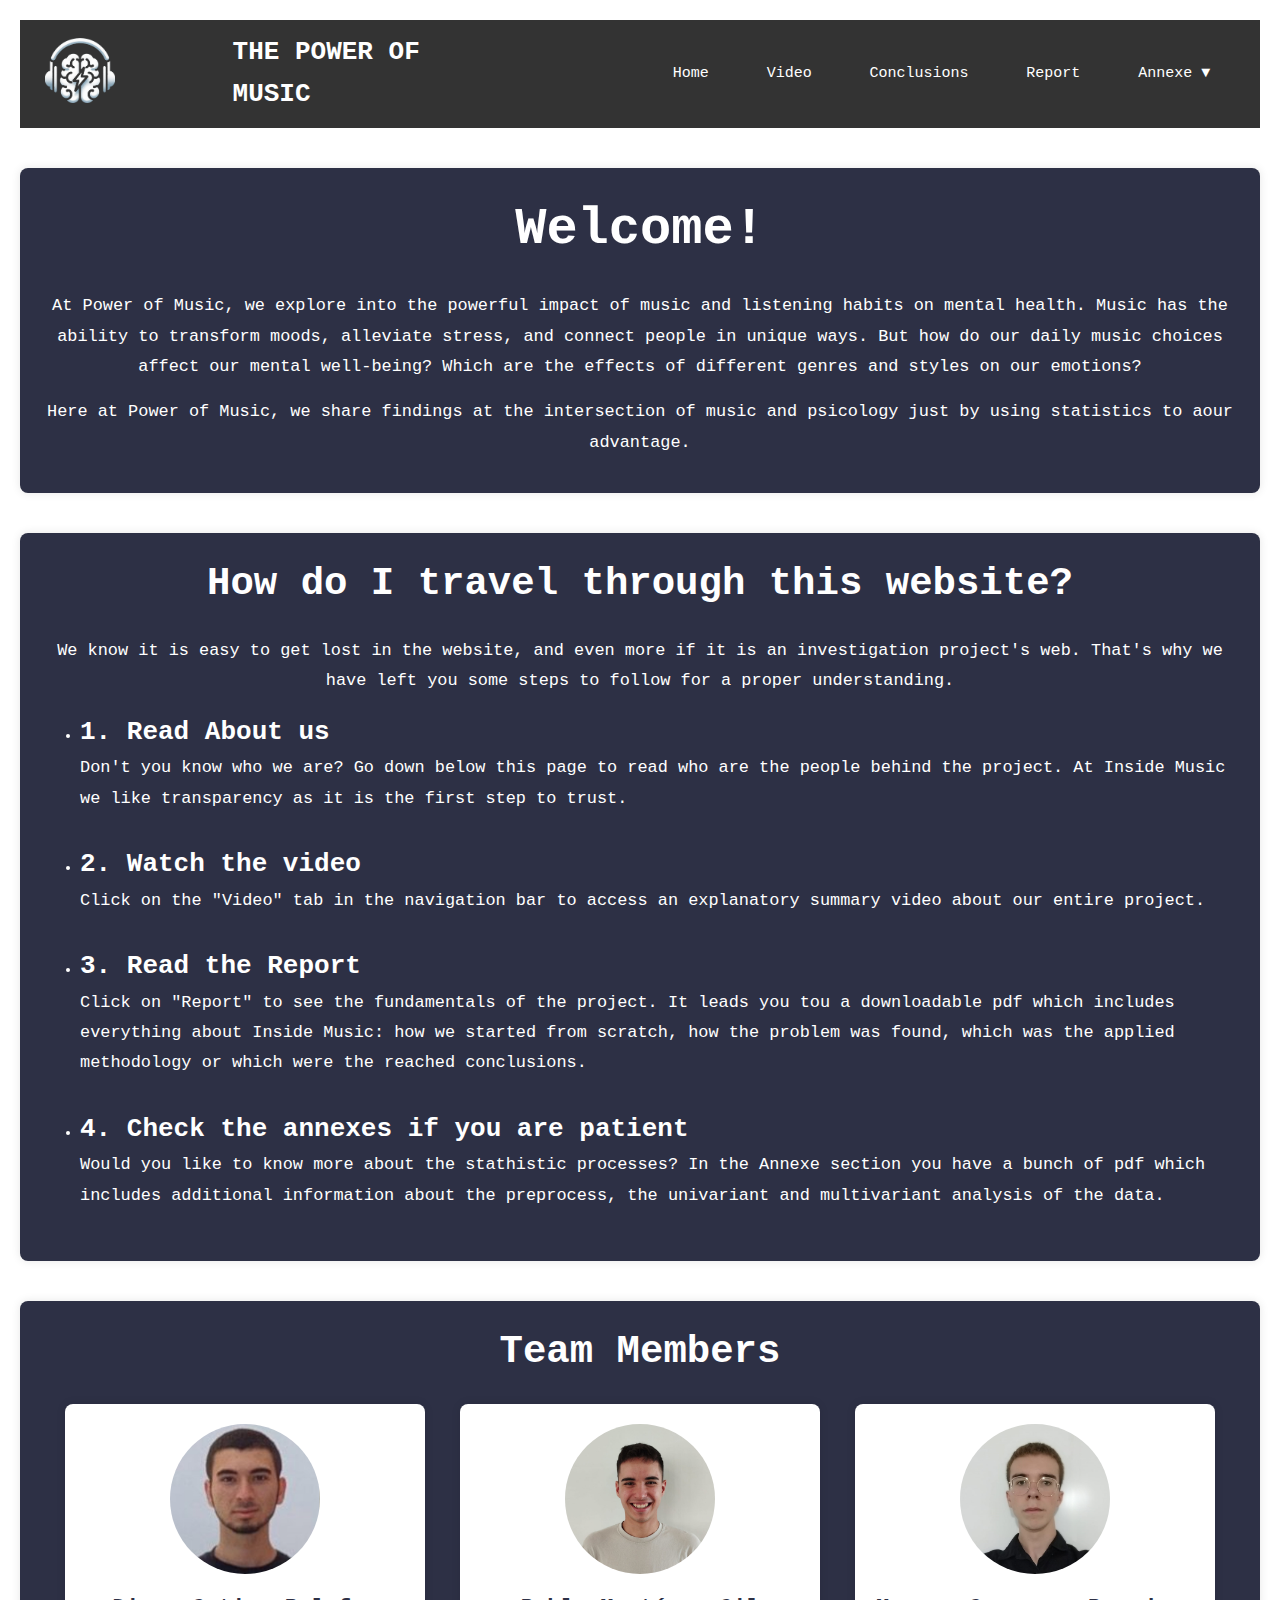
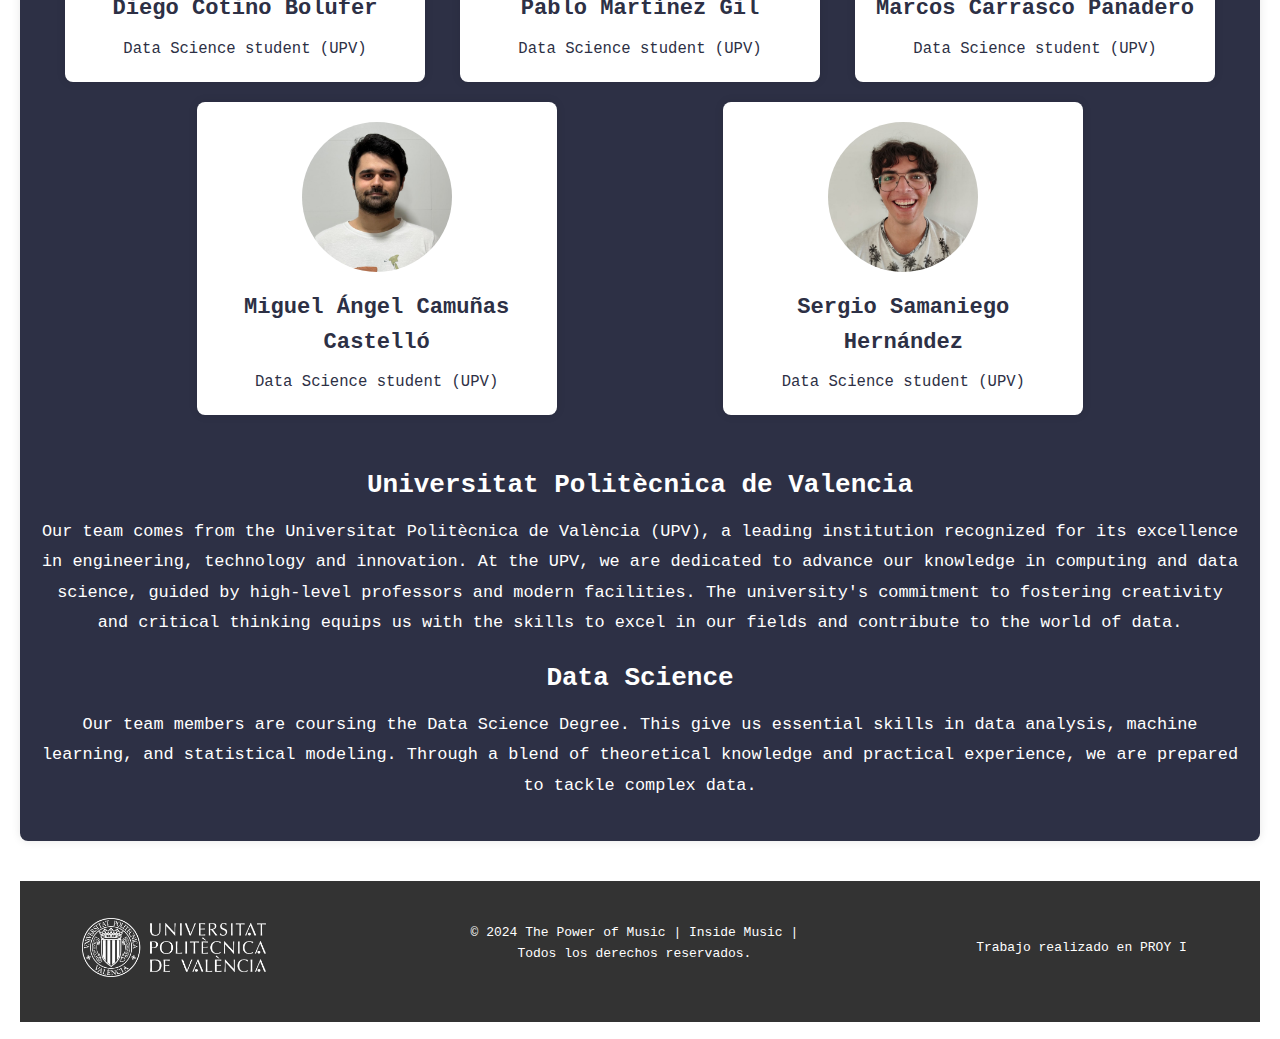
<file: index.html>
<!DOCTYPE html>
<html lang="es">
<head>
    <meta charset="UTF-8">
    <meta name="viewport" content="width=device-width, initial-scale=1.0">
    <title>The Power of Music - Home</title>
    <meta name="description" content="Descripción breve de la página para SEO">
    <meta name="keywords" content="palabras clave, separadas, por, comas">
    <link rel="canonical" href="http://www.ejemplo.com/mi-pagina">
    <link rel="stylesheet" href="styles.css">
    <link rel="preconnect" href="https://fonts.googleapis.com">
    <link rel="preconnect" href="https://fonts.gstatic.com" crossorigin>
    <link href="https://fonts.googleapis.com/css2?family=Bebas+Neue&display=swap" rel="stylesheet">
    <link rel="icon" type="image/ico" href="Imagenes/Logo.ico">
</head>
<body>
    <header>
        <nav class ="navbar">
            <div class="logo"><a href="index.html"><img src="Imagenes/Logo.png"></a></div>
            <div class="insidemusic"><h1>THE POWER OF MUSIC</h1></div>
            <ul class="links_bar">
                <li><a href="index.html">Home</a></li>
                <li><a href="video.html">Video</a></li>
                <li><a href="conclusiones.html">Conclusions</a></li>
                <li><a href="informe.html">Report</a></li>
                <li>
                    <a href="#">Annexe ▼</a>
                    <ul class="dropdown">
                        <li><a href="preprocess.html">Preprocess</a></li>
                        <li><a href="univariant.html">Univariant</a></li>
                        <li><a href="multivariant.html">Multivariant</a></li>
                    </ul>
                </li>
            </ul>
        </nav> 
    </header>
    <section class="presentacion">
        <div>
            <h1>Welcome!</h1>
            <div>
                <p>At Power of Music, we explore into the powerful impact of music and listening habits on mental health. Music has the ability to transform moods,
                    alleviate stress, and connect people in unique ways. But how do our daily music choices affect our mental well-being?
                    Which are the effects of different genres and styles on our emotions?
                </p>
                <p>Here at Power of Music, we share findings at the intersection of music and psicology just
                    by using statistics to aour advantage.
                </p>
            </div>
        </div>
    </section>
    <section class="guia">
        <div>
            <h1>How do I travel through this website?</h1>
            <p>We know it is easy to get lost in the website, and even more if
                it is an investigation project's web. That's why we have left you some steps
                to follow for a proper understanding.
            </p>
            <ul>
                <li>
                    <h2>1. Read About us</h2>
                    <p>Don't you know who we are? Go down below this page to read who are the people
                        behind the project. At Inside Music we like transparency as it is the first
                        step to trust.
                    </p>
                </li>
                <li>
                    <h2>2. Watch the video</h2>
                    <p>Click on the "Video" tab in the navigation bar to access
                        an explanatory summary video about our entire project.</p>
                </li>
                <li>
                    <h2>3. Read the Report</h2>
                    <p>Click on "Report" to see the fundamentals of the project. It leads you tou a downloadable
                        pdf which includes everything about Inside Music: how we started from scratch, how the
                        problem was found, which was the applied methodology or which were the reached conclusions.
                    </p>
                </li>
                <li>
                    <h2>4. Check the annexes if you are patient</h2>
                    <p>Would you like to know more about the stathistic processes? In the Annexe section you
                        have a bunch of pdf which includes additional information about the preprocess,
                        the univariant and multivariant analysis of the data.
                    </p>
                </li>
            </ul>
        </div>
    </section>
    <section class="sobre_nosotors">
        <div class="titl">
            <h1>Team Members</h1>
        </div>
        <div class ="miembros">
            <div class="integrante">
                <img src="Imagenes/Cotino.jpg" alt="imagen de uno de los 5 seres más hermosos del planeta">
                <h2>Diego Cotino Bolufer</h2>
                <p>Data Science student (UPV)</p>
            </div>
            <div class="integrante">
                <img src="Imagenes/Gil.jpg" alt="imagen de uno de los 5 seres más hermosos del planeta">
                <h2>Pablo Martínez Gil</h2>
                <p>Data Science student (UPV)</p>
            </div>
            <div class="integrante">
                <img src="Imagenes/Panadero.png" alt="imagen de uno de los 5 seres más hermosos del planeta">
                <h2>Marcos Carrasco Panadero</h2>
                <p>Data Science student (UPV)</p>
            </div>
            <div class="integrante">
                <img src="Imagenes/Camunias.jpg" alt="imagen de uno de los 5 seres más hermosos del planeta">
                <h2>Miguel Ángel Camuñas Castelló</h2>
                <p>Data Science student (UPV)</p>
            </div>
            <div class="integrante">
                <img src="Imagenes/Samaniego.jpg" alt="imagen de uno de los 5 seres más hermosos del planeta">
                <h2>Sergio Samaniego Hernández</h2>
                <p>Data Science student (UPV)</p>
            </div>
        </div>
        <div>
            <div class="upv">
                <h2>Universitat Politècnica de Valencia</h2>
                <p>Our team comes from the Universitat Politècnica de València (UPV), a leading institution recognized for
                    its excellence in engineering, technology and innovation. At the UPV, we are dedicated to
                    advance our knowledge in computing and data science, guided by high-level professors and modern facilities.
                    The university's commitment to fostering creativity and critical thinking equips us with the skills 
                    to excel in our fields and contribute to the world of data.
                </p>
            </div>
            <div class="ciencia_datos">
                <h2>Data Science</h2>
                <p>Our team members are coursing the Data Science Degree. This give us essential skills in data analysis,
                    machine learning, and statistical modeling. Through a blend of theoretical knowledge and practical
                    experience, we are prepared to tackle complex data.</p>
            </div>
        </div>
    </section>
    <footer>
        <div class="upvlogo"><img src="Imagenes/logo-upv.png"></div>
        <div class="derechos"><p>&copy; 2024 The Power of Music | Inside Music | Todos los derechos reservados.</p></div>
        <div class="realizadoen"><p>Trabajo realizado en PROY I</p></div>
    </footer>
</body>
</file>
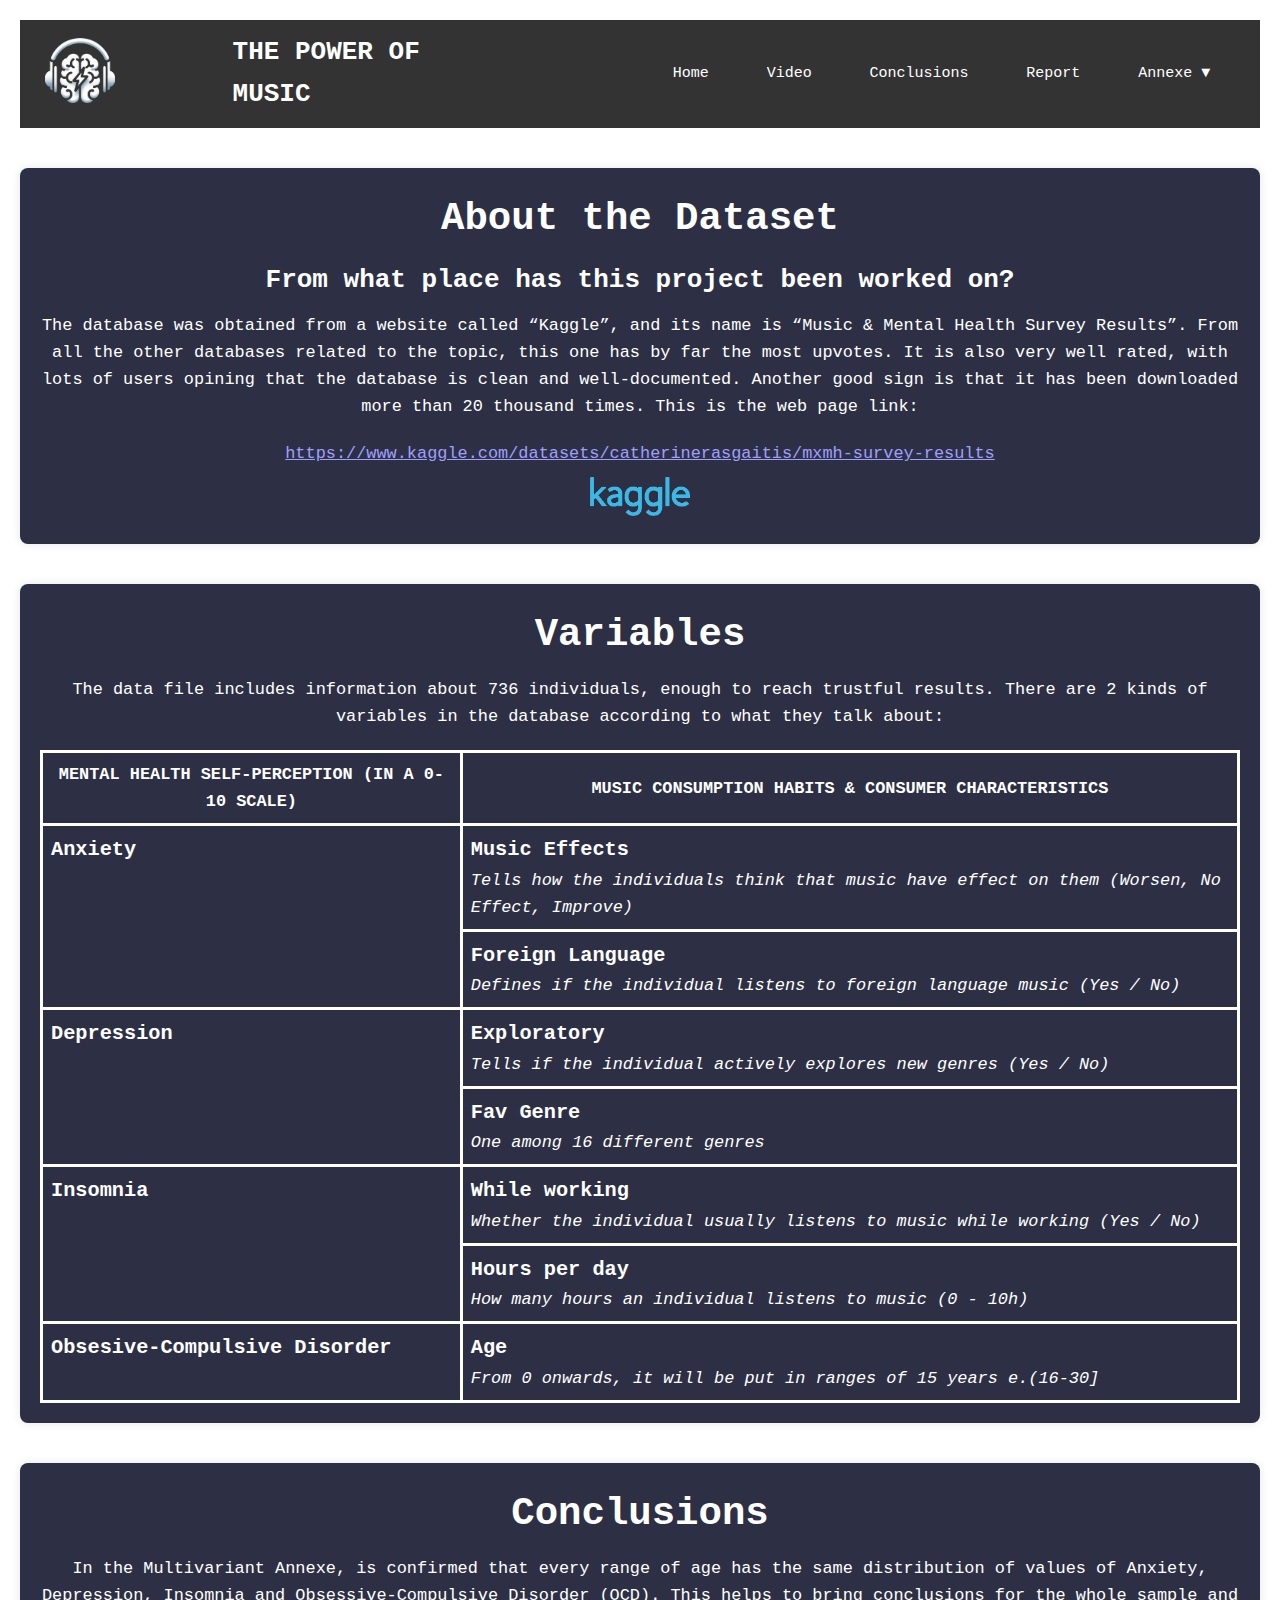
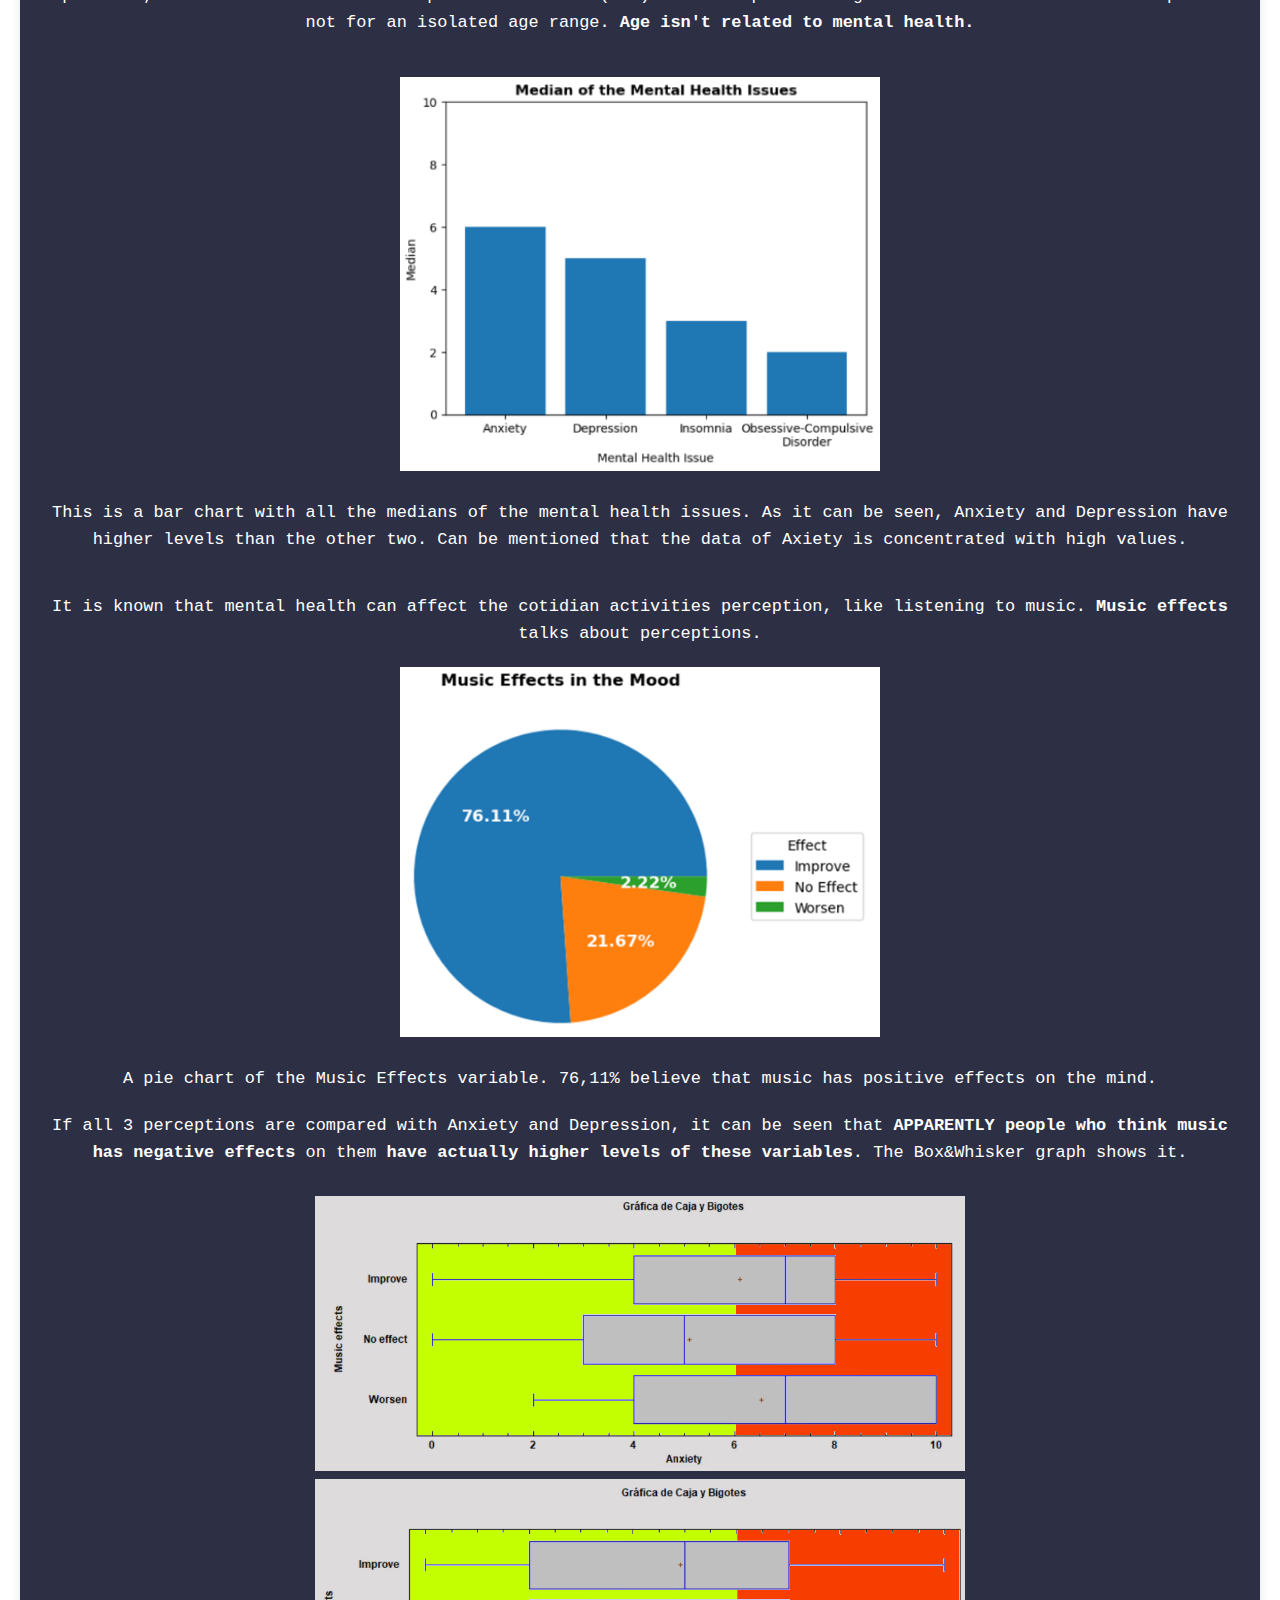
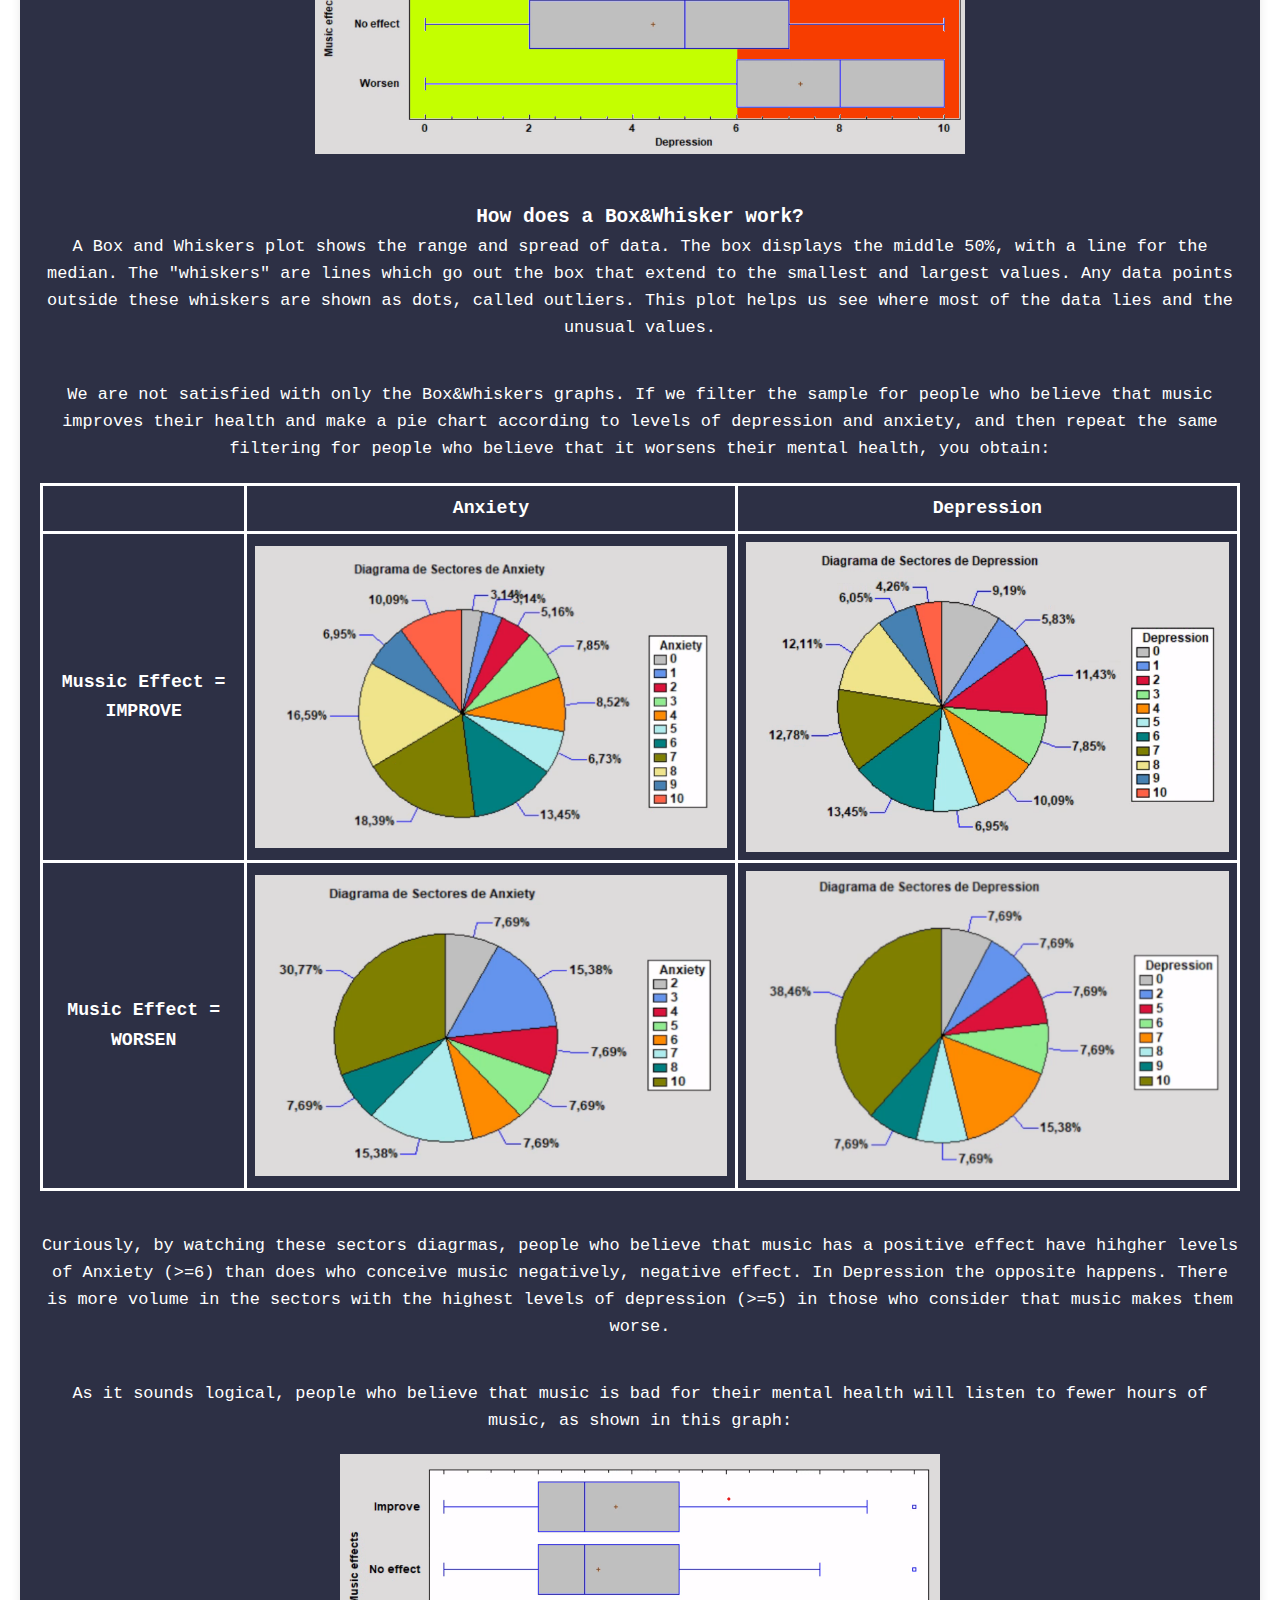
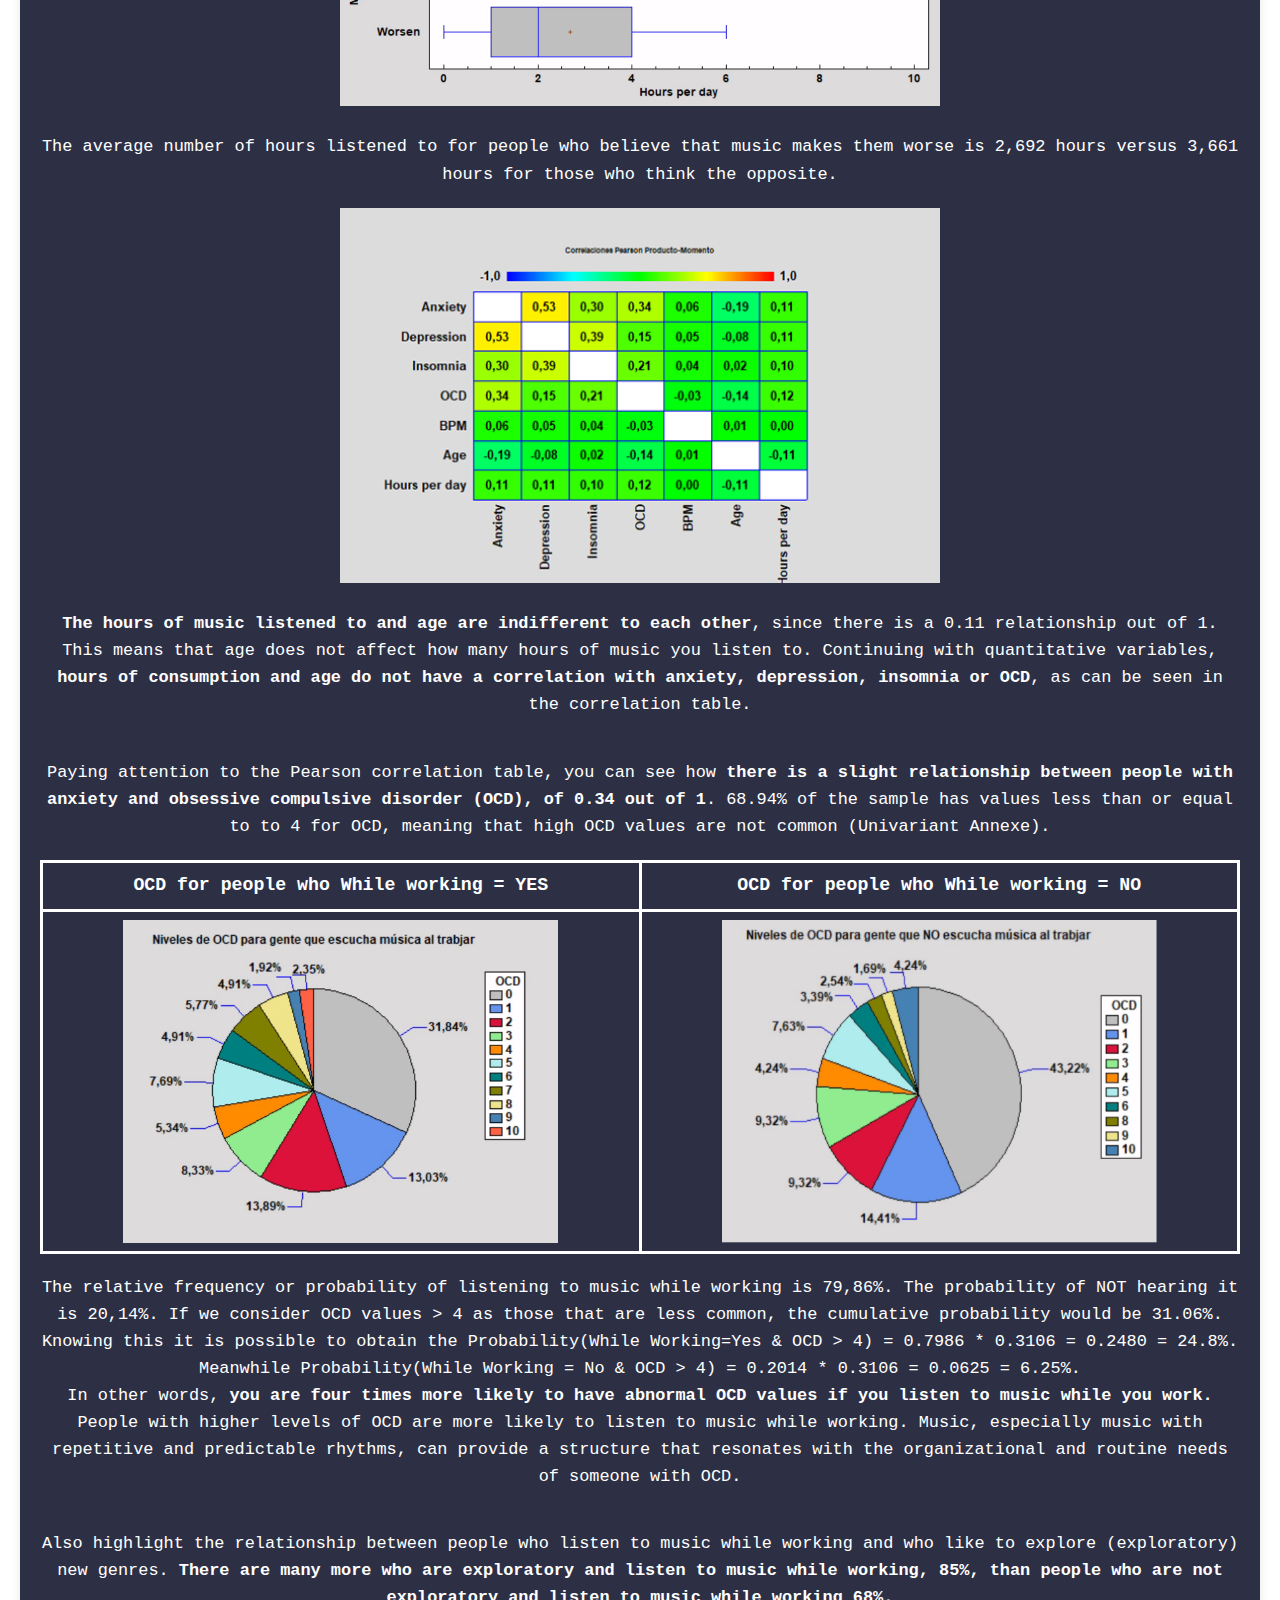
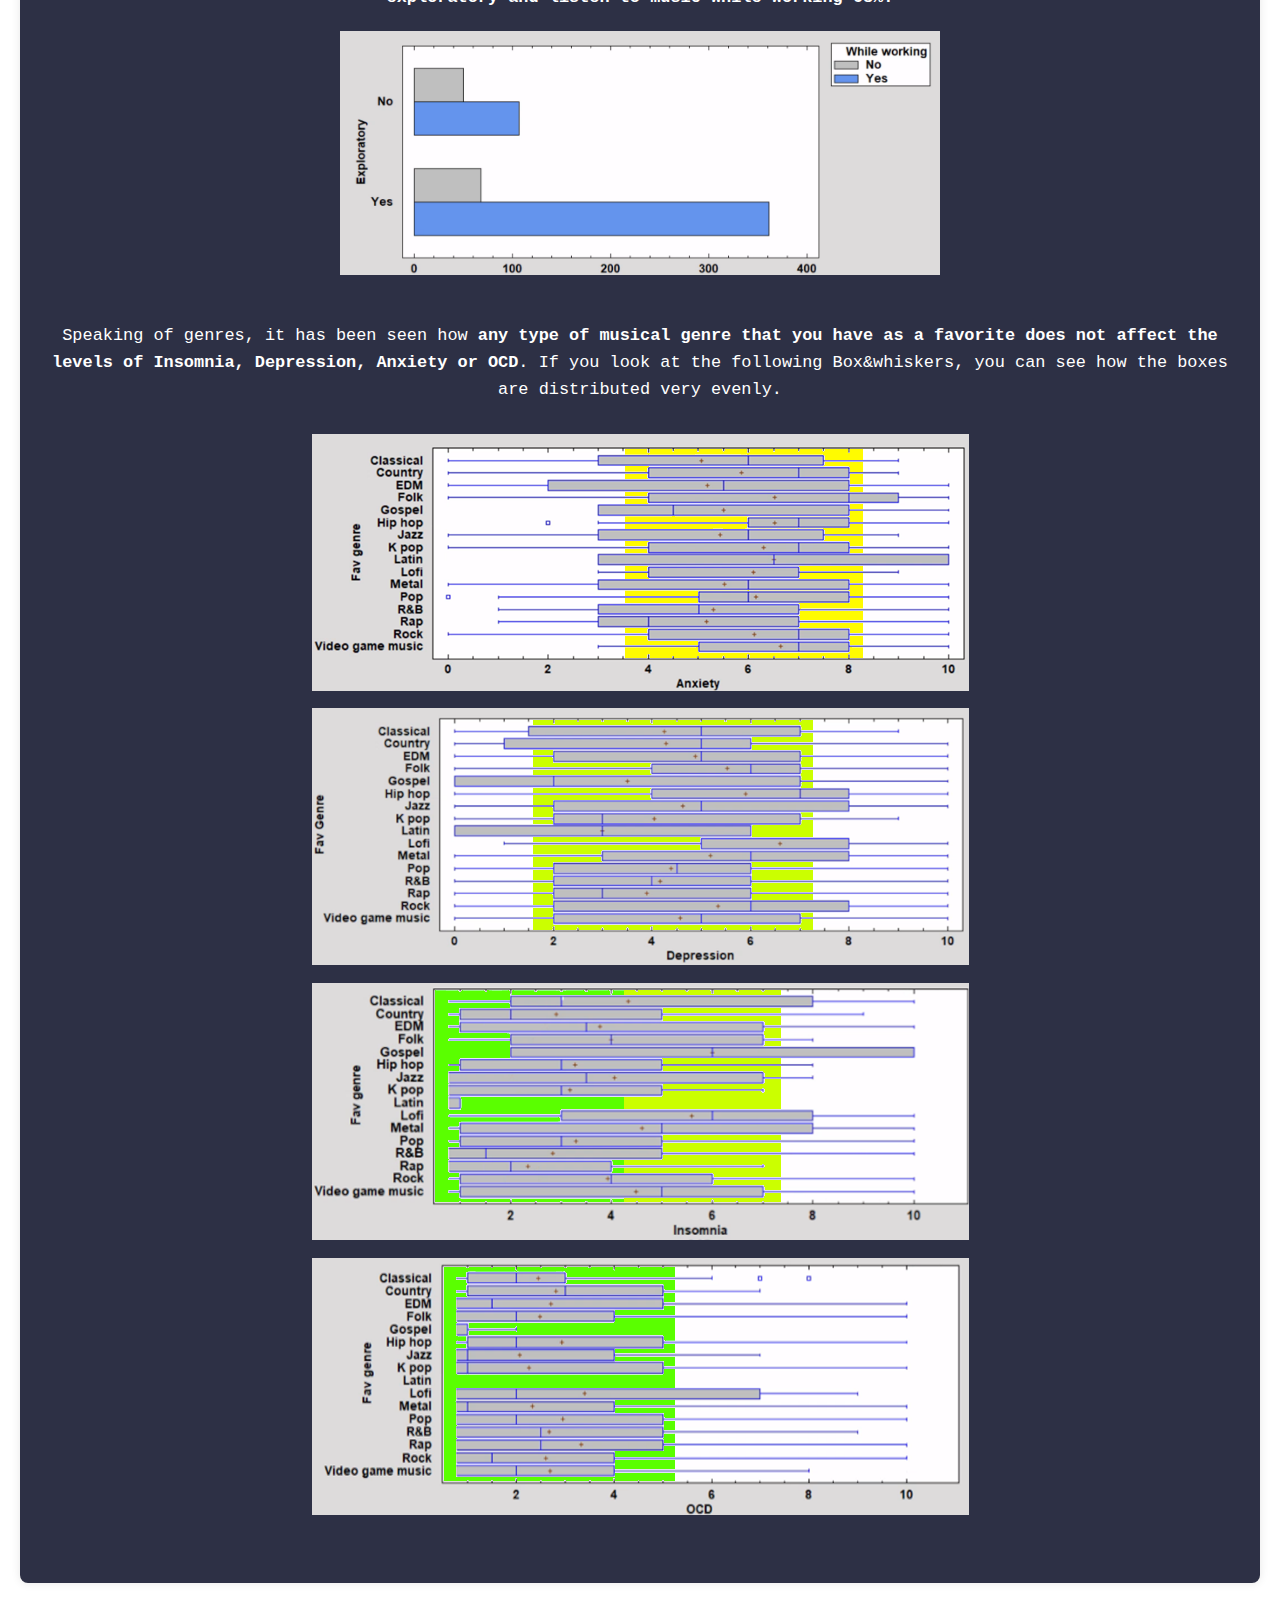
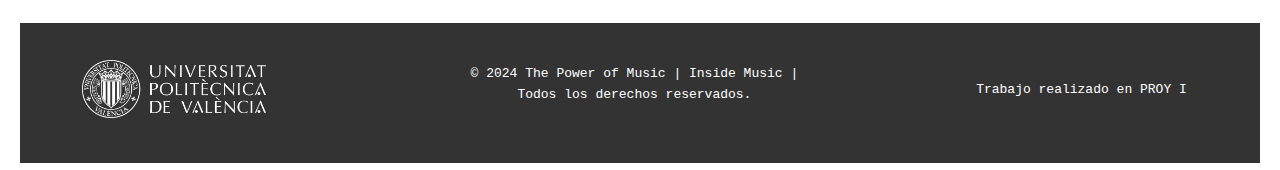
<file: conclusiones.html>
<!DOCTYPE html>
<html lang="es">
<head>
    <meta charset="UTF-8">
    <meta name="viewport" content="width=device-width, initial-scale=1.0">
    <title>Power of Music - Conclusions</title>
    <meta name="description" content="Descripción breve de la página para SEO">
    <meta name="keywords" content="palabras clave, separadas, por, comas">
    <link rel="canonical" href="http://www.ejemplo.com/mi-pagina">
    <link rel="stylesheet" href="styles.css">
    <link rel="preconnect" href="https://fonts.googleapis.com">
    <link rel="preconnect" href="https://fonts.gstatic.com" crossorigin>
    <link href="https://fonts.googleapis.com/css2?family=Bebas+Neue&display=swap" rel="stylesheet">
    <link rel="icon" type="image/ico" href="Imagenes/Logo.ico">
</head>
<body>
    <header>
        <nav class ="navbar">
            <div class="logo"><a href="index.html"><img src="Imagenes/Logo.png"></a></div>
            <div class="insidemusic"><h1>THE POWER OF MUSIC</h1></div>
            <ul class="links_bar">
                <li><a href="index.html">Home</a></li>
                <li><a href="video.html">Video</a></li>
                <li><a href="conclusiones.html">Conclusions</a></li>
                <li><a href="informe.html">Report</a></li>
                <li>
                    <a href="#">Annexe ▼</a>
                    <ul class="dropdown">
                        <li><a href="preprocess.html">Preprocess</a></li>
                        <li><a href="univariant.html">Univariant</a></li>
                        <li><a href="multivariant.html">Multivariant</a></li>
                    </ul>
                </li>
            </ul>
        </nav> 
    </header>
    <section class="dataset">
        <h1>About the Dataset</h1>
        <h2>From what place has this project been worked on?</h2>
        <div>
            <p>The database was obtained from a website called “Kaggle”, and its name is “Music & Mental
                Health Survey Results”. From all the other databases related to the topic, this one has
                by far the most upvotes. It is also very well rated, with lots of users opining that
                the database is clean and well-documented. Another good sign is that it has been
                downloaded more than 20 thousand times. This is the web page link:
            </p>
        </div>
        <div class="enlace">
            <a href="https://www.kaggle.com/datasets/catherinerasgaitis/mxmh-survey-results" target="_blank">https://www.kaggle.com/datasets/catherinerasgaitis/mxmh-survey-results</a>
        </div>
        <div>
            <img src="Imagenes/KaggleLogo.png" alt="an image of the Kaggle logo">
        </div>
    </section>
    <section class="preprocess">
        <h1>Variables</h1>
        <div>
            <p>The data file includes information about 736 individuals, enough to reach trustful results.
                There are 2 kinds of variables in the database according to what they talk about:
            </p>
            <table border="1">
                <tr>
                    <th>MENTAL HEALTH SELF-PERCEPTION (IN A 0-10 SCALE)</th>
                    <th>MUSIC CONSUMPTION HABITS & CONSUMER CHARACTERISTICS</th>
                </tr>
                <tr>
                  <td rowspan="2">
                    <b>Anxiety</b>
                  </td>
                  <td>
                    <b>Music Effects</b>
                    <br><em>Tells how the individuals think that music have effect on them (Worsen, No Effect, Improve)</em>
                  </td>
                </tr>
                <tr>
                  <td>
                    <b>Foreign Language</b>
                    <br><em>Defines if the individual listens to foreign language music (Yes / No)</em>
                  </td>
                </tr>
                <tr>
                  <td rowspan="2">
                    <b>Depression</b>
                  </td>
                  <td>
                    <b>Exploratory</b>
                    <br><em>Tells if the individual actively explores new genres (Yes / No)</em>
                  </td>
                </tr>
                <tr>
                  <td>
                    <b>Fav Genre</b>
                    <br><em>One among 16 different genres</em>
                  </td>
                </tr>
                <tr>
                  <td rowspan="2">
                    <b>Insomnia</b>
                  </td>
                  <td>
                    <b>While working</b>
                    <br><em>Whether the individual usually listens to music while working (Yes / No)</em>
                  </td>
                </tr>
                <tr>
                  <td>
                    <b>Hours per day</b>
                    <br><em>How many hours an individual listens to music (0 - 10h)</em>
                  </td>
                </tr>
                <tr>
                  <td rowspan="2">
                    <b>Obsesive-Compulsive Disorder</b>
                  </td>
                  <td>
                    <b>Age</b>
                    <br><em>From 0 onwards, it will be put in ranges of 15 years e.(16-30]</em>
                  </td>
                </tr>
              </table>  
        </div>
    </section>
    <section class="conclusiones">
        <h1>Conclusions</h1>
        <div>
            <div class="anx_dep">
                <p>In the Multivariant Annexe, is confirmed that every range of age has the same distribution of values
                    of Anxiety, Depression, Insomnia and Obsessive-Compulsive Disorder (OCD). This helps to bring conclusions
                    for the whole sample and not for an isolated age range. <b>Age isn't related to mental health.</b>
                </p>
                <br>
                <img src="Imagenes/MentalHealthIssuesMedians.png">
                <p>This is a bar chart with all the medians of the mental health issues. 
                    As it can be seen, Anxiety and Depression have higher levels than the other two. 
                    Can be mentioned that the data of Axiety is concentrated with high values.
                </p>
            </div>
            <div class="music_effects">
                <p>It is known that mental health can affect the cotidian activities perception, like listening to
                    music. <b>Music effects</b> talks about perceptions.
                </p>
                <div class="me_pc">
                    <img src="Imagenes/MusicEffectsSectores.png" alt="Diagrama de sectores de la variable Music Effects">
                    <br>
                    <p>A pie chart of the Music Effects variable. 76,11% believe that music has positive effects on the mind.
                    </p>
                </div>
                <div class="BoxW">
                    <p>If all 3 perceptions are compared with Anxiety and Depression, it can be seen that <b>APPARENTLY people who think
                    music has negative effects</b> on them <b>have actually higher levels of these variables</b>. The Box&Whisker
                    graph shows it.
                    </p>
                    <div class="BoxWi">
                        <div><img src="Imagenes/BoxWhiskAnxietyMusicEffects.png" alt="Box&Whisker de niveles de Ansiedad con percepción del efecto que la música tiene en uno mismo"></div>
                        <div><img src="Imagenes/BoxWhiDepressionMusicEffects.png" alt="Box&Whisker de niveles de Depresión con percepción del efecto que la música tiene en uno mismo"></div>
                    </div>
                </div>
                <div>
                    <h2><b>How does a Box&Whisker work?</b></h2>
                    <p>A Box and Whiskers plot shows the range and spread of data. The box displays the middle 50%,
                        with a line for the median. The "whiskers" are lines which go out the box that
                        extend to the smallest and largest values. Any data points outside these whiskers are shown
                        as dots, called outliers. This plot helps us see where most of the data lies and the unusual values.
                        </p>
                </div>
                <div class="parte2">
                    <p>We are not satisfied with only the Box&Whiskers graphs. If we filter the sample for people
                        who believe that music improves their health and make a pie chart
                        according to levels of depression and anxiety, and then repeat the same filtering for
                        people who believe that it worsens their mental health, you obtain:
                    </p>
                    <br>
                    <table border="1">
                        <tr>
                          <th></th>
                          <th>Anxiety</th>
                          <th>Depression</th>
                        </tr>
                        <tr>
                          <th>Mussic Effect = IMPROVE</th>
                          <td class="quadrant"><img src="Imagenes/AnxietyImproveDiagram.png" alt="Diagrama de sectores de Ansiedad filtrado para gente que cree la música mejora"></td>
                          <td class="quadrant"><img src="Imagenes/DepresionImproveDiag.png" alt="Diagrama de sectores de Depresión filtrado para gente que cree la música mejora"></td>
                        </tr>
                        <tr>
                          <th>Music Effect = WORSEN</th>
                          <td class="quadrant"><img src="Imagenes/AnxietyWorsenDiagram.png" alt="Diagrama de sectores de Ansiedad filtrado para gente que cree la música empeora"></td>
                          <td class="quadrant"><img src="Imagenes/DepressionWorsenDiagram.png" alt="Diagrama de sectores de Depresión filtrado para gente que cree la música empeora"></td>
                        </tr>
                    </table>
                    <br>
                    <p>Curiously, by watching these sectors diagrmas, people who believe that music has
                        a positive effect have hihgher levels of Anxiety (>=6) than does who conceive music negatively,
                        negative effect. In Depression the opposite happens. There is more volume in the sectors with the highest levels of depression (>=5) in those who consider that music makes them worse.
                    </p>
                </div>
            </div>
            <div class="Seccion_con_pearson">
                <div class="parte1">
                    <div>
                        <p>As it sounds logical, people who believe that music is bad for their mental health
                            will listen to fewer hours of music, as shown in this graph:
                        </p>
                    </div>
                    <div>
                        <div class="BWmeH">
                            <img src="Imagenes/BWhMusicEffectsHours.png" alt="Bos & Whisker de Music effects y Horas escuchadas al día">
                        </div>
                        <p>The average number of hours listened to for people who believe that music makes
                        them worse is 2,692 hours versus 3,661 hours for those who think the opposite.</p>
                    </div>
                </div>
                <div class="parte2_2">
                    <div class="pearsong">
                        <img src="Imagenes/PearsonGraph.png" alt="Gráfico de correlación de Pearsons de variables cuantitativas">
                    </div>
                    <div>
                        <p><b>The hours of music listened to and age are indifferent to each other</b>, since there
                            is a 0.11 relationship out of 1. This means that age does not affect how many
                            hours of music you listen to. Continuing with quantitative variables, <b>hours of
                            consumption and age do not have a correlation with anxiety, depression, insomnia
                            or OCD</b>, as can be seen in the correlation table.
                        </p>
                    </div>
                </div>
            </div>
            <div class="whileworking">
                <div class="parte1">
                    <p>Paying attention to the Pearson correlation table, you can see how <b>there is a slight
                        relationship between people with anxiety and obsessive compulsive disorder (OCD),
                        of 0.34 out of 1</b>. 68.94% of the sample has values ​​less than or equal to to 4 for OCD,
                        meaning that high OCD values ​​are not common (Univariant Annexe).
                    </p>
                    <br>
                    <table border="1">
                        <tr>
                          <th>OCD for people who While working = YES</th>
                          <th>OCD for people who While working = NO</th>
                        </tr>
                        <tr>
                          <td class="quadrant2"><img src="Imagenes/OCDWhileWorkingYesDiagrama.png" alt="Diagrama de sectores de Ansiedad filtrado para gente que cree la música mejora"></td>
                          <td class="quadrant2"><img src="Imagenes/OCDWhileWorkingNoDiagrama.png" alt="Diagrama de sectores de Depresión filtrado para gente que cree la música mejora"></td>
                        </tr>
                    </table>
                </div>
                <div class="parte2_3">
                    <p>The relative frequency or probability of listening to music while working is 79,86%.
                        The probability of NOT hearing it is 20,14%. If we consider OCD values ​​> 4 as those
                        that are less common, the cumulative probability would be 31.06%. Knowing this it
                        is possible to obtain the Probability(While Working=Yes & OCD > 4) = 0.7986 * 0.3106 = 0.2480 = 24.8%.
                        Meanwhile Probability(While Working = No & OCD > 4) = 0.2014 * 0.3106 = 0.0625 = 6.25%.
                        <br>In other words, <b>you are four times more likely to have abnormal OCD values if
                         you listen to music while you work.</b> 
                        People with higher levels of OCD are more likely to listen to music while working.
                        Music, especially music with repetitive and predictable rhythms, can provide a structure
                        that resonates with the organizational and routine needs of someone with OCD.
                    </p>
                </div>
            </div>
            <div class="exploratory">
                <p>Also highlight the relationship between people who listen to music while
                    working and who like to explore (exploratory) new genres. <b>There are many more
                    who are exploratory and listen to music while working, 85%, than people who
                    are not exploratory and listen to music while working 68%.</b>
                </p>
                <img src="Imagenes/DiagramBarExploratoryWhileWorking.png" alt="Diagrama de barras entre While Working y Exploraty variables">
            </div>
            <div class="favgenres">
                <div class="parte1">
                    <p>Speaking of genres, it has been seen how <b>any type of musical genre that
                        you have as a favorite does not affect the levels of Insomnia, Depression,
                        Anxiety or OCD</b>. If you look at the following Box&whiskers, you can see how
                        the boxes are distributed very evenly.
                    </p>
                </div>
                <div class="fgparte2">
                    <div><img src="Imagenes/BWAnxietyGenre.png" alt="Box & Whisker de géneros favoritos y niveles de Ansiedad"></div>
                    <div><img src="Imagenes/BWDepressionGenre.png" alt="Box & Whisker de géneros favoritos y niveles de Depresión"></div>
                    <div><img src="Imagenes/BWInsomniaGenre.png" alt="Box & Whisker de géneros favoritos y niveles de Insomnia"></div>
                    <div><img src="Imagenes/BWOCDGenre.png" alt="Box & Whisker de géneros favoritos y niveles de OCD"></div>
                </div>
            </div>
        </div>
    </section>
    <footer>
        <div class="upvlogo"><img src="Imagenes/logo-upv.png"></div>
        <div class="derechos"><p>&copy; 2024 The Power of Music | Inside Music | Todos los derechos reservados.</p></div>
        <div class="realizadoen"><p>Trabajo realizado en PROY I</p></div>
    </footer>
</body>
</file>
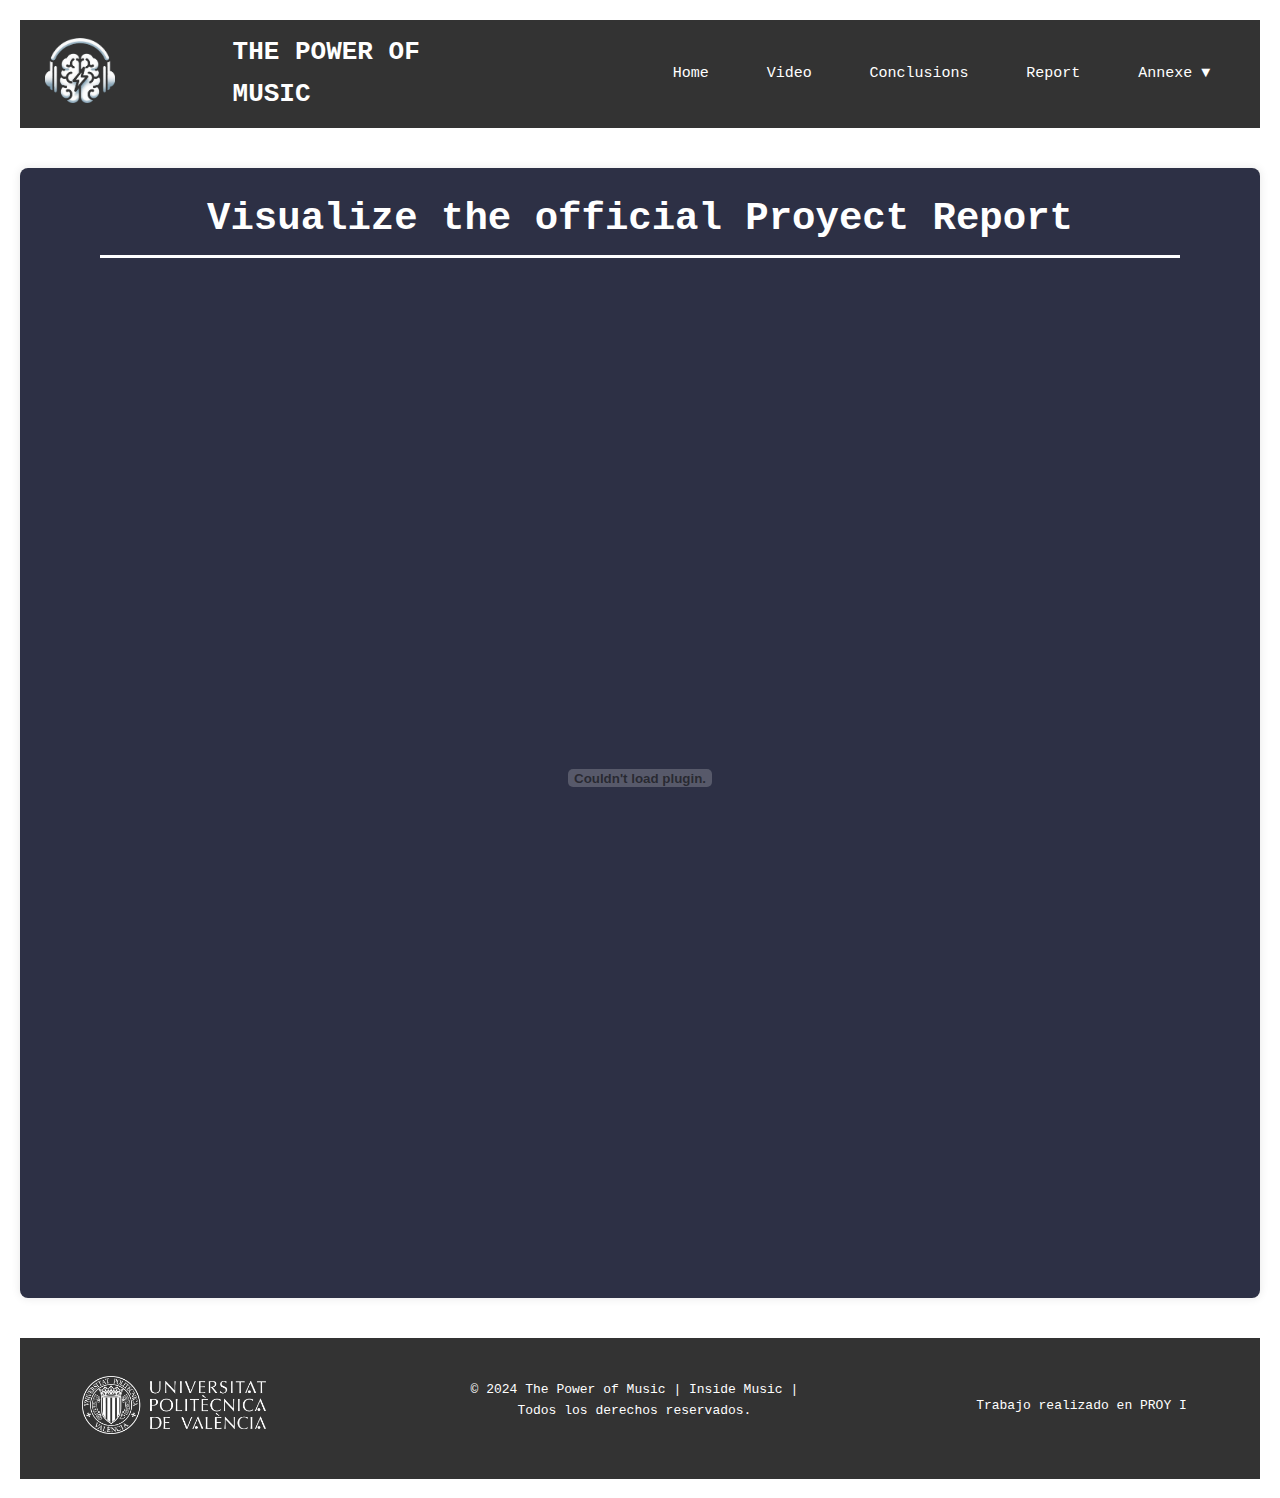
<file: informe.html>
<!DOCTYPE html>
<html lang="es">
<head>
    <meta charset="UTF-8">
    <meta name="viewport" content="width=device-width, initial-scale=1.0">
    <title>Power of Music - Report</title>
    <meta name="description" content="Descripción breve de la página para SEO">
    <meta name="keywords" content="palabras clave, separadas, por, comas">
    <link rel="canonical" href="http://www.ejemplo.com/mi-pagina">
    <link rel="stylesheet" href="styles.css">
    <link rel="preconnect" href="https://fonts.googleapis.com">
    <link rel="preconnect" href="https://fonts.gstatic.com" crossorigin>
    <link href="https://fonts.googleapis.com/css2?family=Bebas+Neue&display=swap" rel="stylesheet">
    <link rel="icon" type="image/ico" href="Imagenes/Logo.ico">
</head>
<body>
    <header>
        <nav class ="navbar">
            <div class="logo"><a href="index.html"><img src="Imagenes/Logo.png"></a></div>
            <div class="insidemusic"><h1>THE POWER OF MUSIC</h1></div>
            <ul class="links_bar">
                <li><a href="index.html">Home</a></li>
                <li><a href="video.html">Video</a></li>
                <li><a href="conclusiones.html">Conclusions</a></li>
                <li><a href="informe.html">Report</a></li>
                <li>
                    <a href="#">Annexe ▼</a>
                    <ul class="dropdown">
                        <li><a href="preprocess.html">Preprocess</a></li>
                        <li><a href="univariant.html">Univariant</a></li>
                        <li><a href="multivariant.html">Multivariant</a></li>
                    </ul>
                </li>
            </ul>
        </nav> 
    </header>
    <section class="seccion_pdf">
        <h1>Visualize the official Proyect Report</h1>
        <hr>
        <embed class="pdf_report" src="Docs/Report.pdf" type="application/pdf"/>

    </section>
    <footer>
        <div class="upvlogo"><img src="Imagenes/logo-upv.png"></div>
        <div class="derechos"><p>&copy; 2024 The Power of Music | Inside Music | Todos los derechos reservados.</p></div>
        <div class="realizadoen"><p>Trabajo realizado en PROY I</p></div>
    </footer>
</body>
</file>
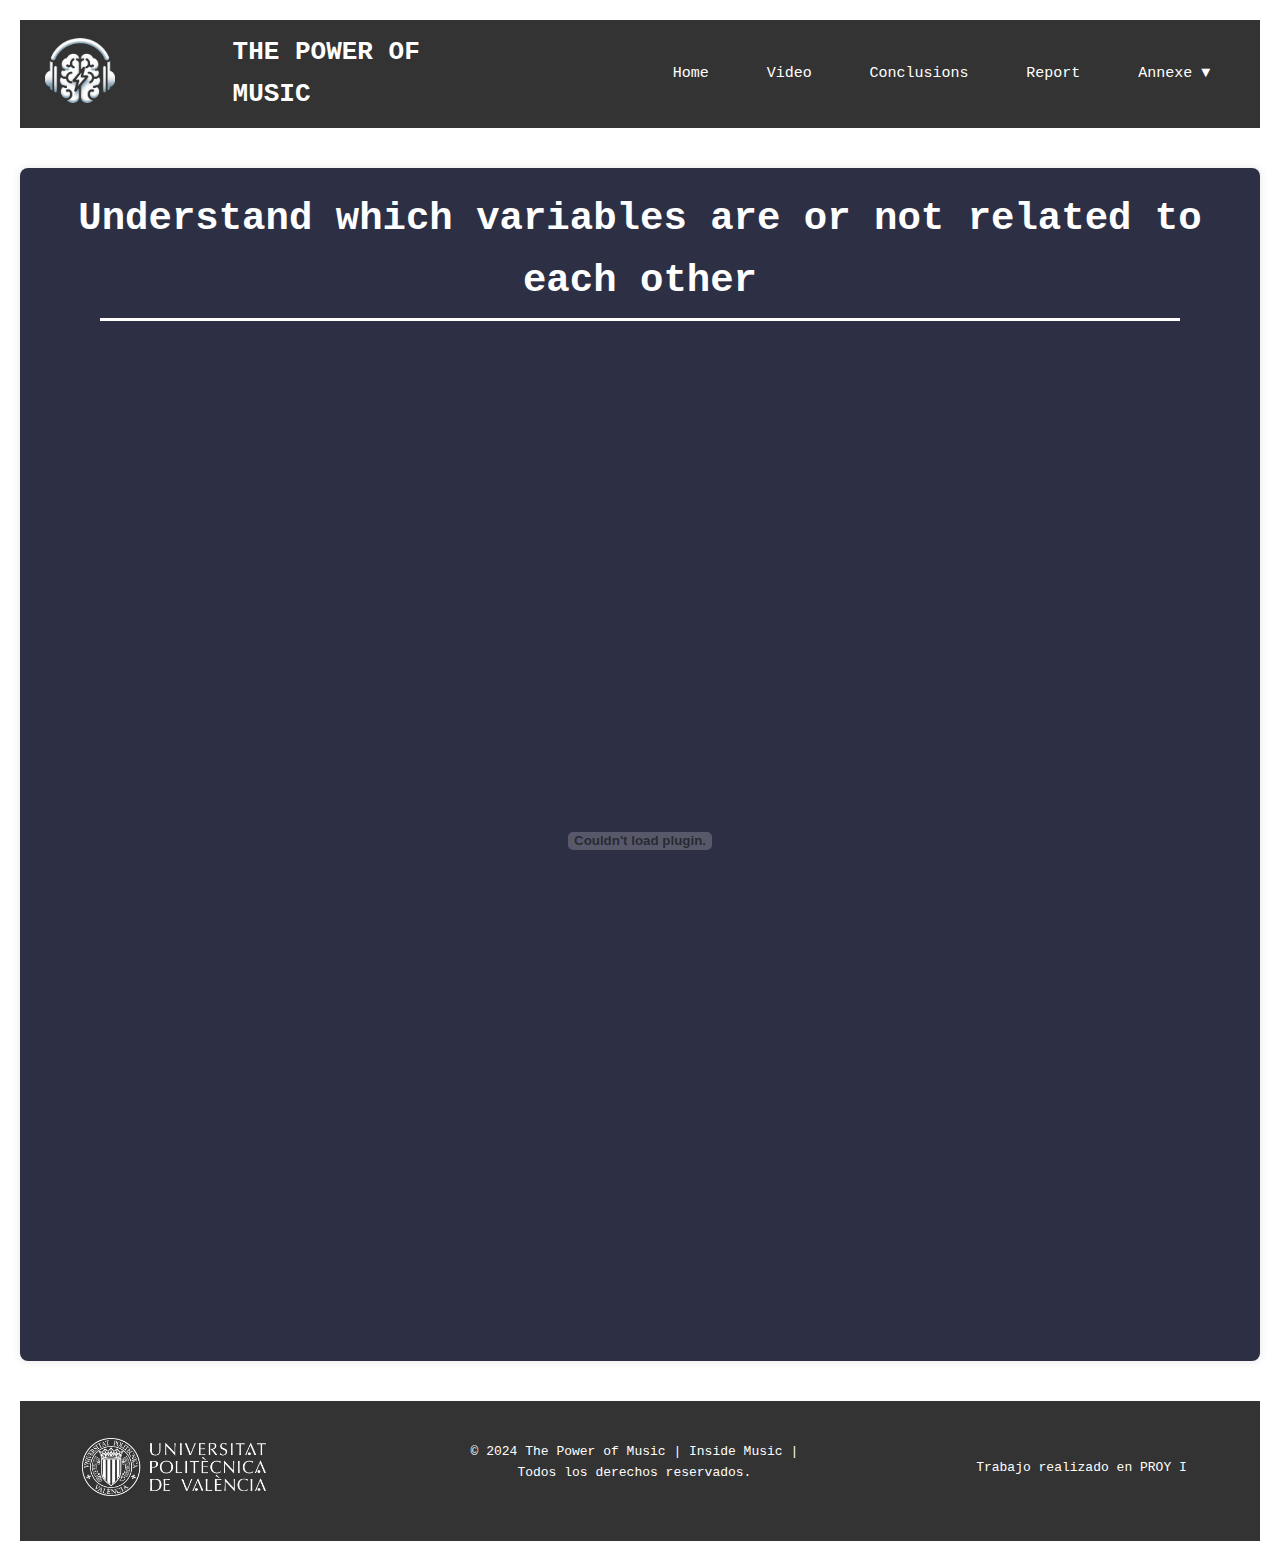
<file: multivariant.html>
<!DOCTYPE html>
<html lang="es">
<head>
    <meta charset="UTF-8">
    <meta name="viewport" content="width=device-width, initial-scale=1.0">
    <title>Power of Music - Multivariant</title>
    <meta name="description" content="Descripción breve de la página para SEO">
    <meta name="keywords" content="palabras clave, separadas, por, comas">
    <link rel="canonical" href="http://www.ejemplo.com/mi-pagina">
    <link rel="stylesheet" href="styles.css">
    <link rel="preconnect" href="https://fonts.googleapis.com">
    <link rel="preconnect" href="https://fonts.gstatic.com" crossorigin>
    <link href="https://fonts.googleapis.com/css2?family=Bebas+Neue&display=swap" rel="stylesheet">
    <link rel="icon" type="image/ico" href="Imagenes/Logo.ico">
</head>
<body>
    <header>
        <nav class ="navbar">
            <div class="logo"><a href="index.html"><img src="Imagenes/Logo.png"></a></div>
            <div class="insidemusic"><h1>THE POWER OF MUSIC</h1></div>
            <ul class="links_bar">
                <li><a href="index.html">Home</a></li>
                <li><a href="video.html">Video</a></li>
                <li><a href="conclusiones.html">Conclusions</a></li>
                <li><a href="informe.html">Report</a></li>
                <li>
                    <a href="#">Annexe ▼</a>
                    <ul class="dropdown">
                        <li><a href="preprocess.html">Preprocess</a></li>
                        <li><a href="univariant.html">Univariant</a></li>
                        <li><a href="multivariant.html">Multivariant</a></li>
                    </ul>
                </li>
            </ul>
        </nav> 
    </header>
    <section class="seccion_pdf">
        <h1>Understand which variables are or not related to each other</h1>
        <hr>
        <embed class="pdf_report" src="Docs/MultivariantAnnexe.pdf" type="application/pdf"/>

    </section>
    <footer>
        <div class="upvlogo"><img src="Imagenes/logo-upv.png"></div>
        <div class="derechos"><p>&copy; 2024 The Power of Music | Inside Music | Todos los derechos reservados.</p></div>
        <div class="realizadoen"><p>Trabajo realizado en PROY I</p></div>
    </footer>
</body>
</file>
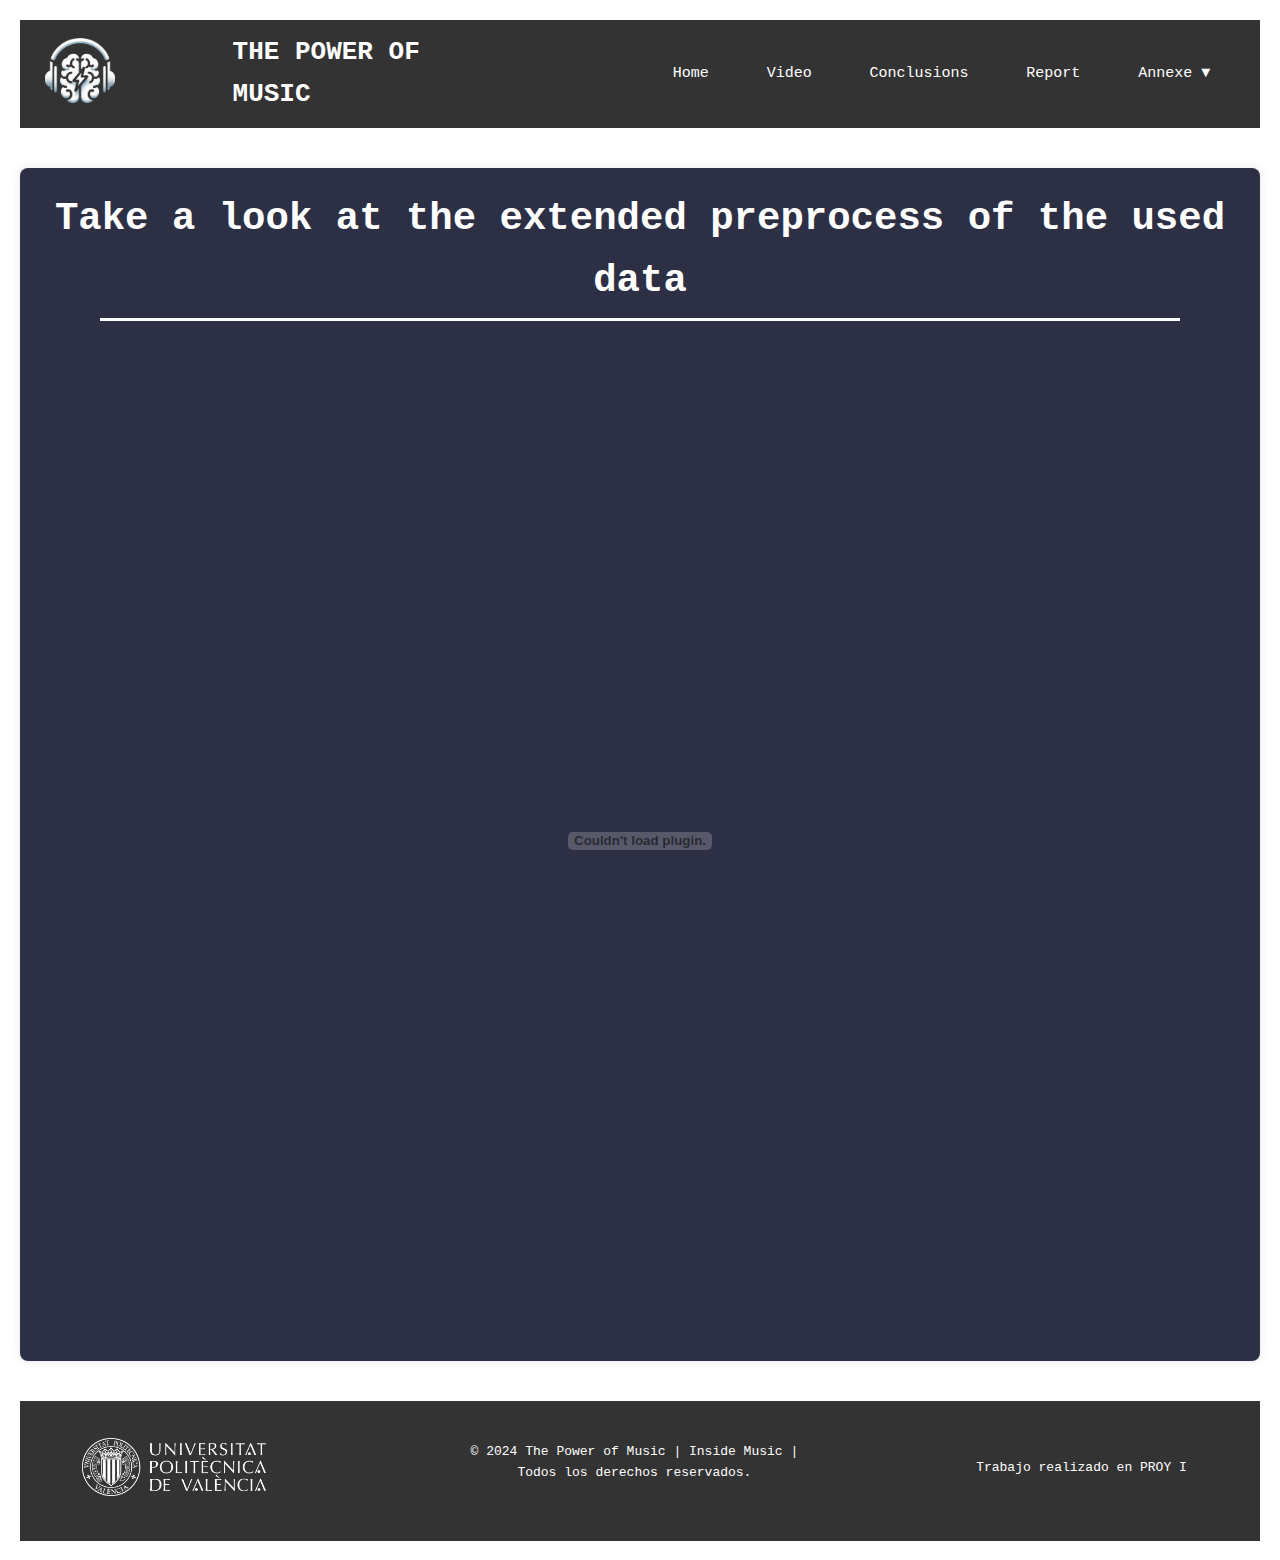
<file: preprocess.html>
<!DOCTYPE html>
<html lang="es">
<head>
    <meta charset="UTF-8">
    <meta name="viewport" content="width=device-width, initial-scale=1.0">
    <title>Power of Music - Preprocess</title>
    <meta name="description" content="Descripción breve de la página para SEO">
    <meta name="keywords" content="palabras clave, separadas, por, comas">
    <link rel="canonical" href="http://www.ejemplo.com/mi-pagina">
    <link rel="stylesheet" href="styles.css">
    <link rel="preconnect" href="https://fonts.googleapis.com">
    <link rel="preconnect" href="https://fonts.gstatic.com" crossorigin>
    <link href="https://fonts.googleapis.com/css2?family=Bebas+Neue&display=swap" rel="stylesheet">
    <link rel="icon" type="image/ico" href="Imagenes/Logo.ico">
</head>
<body>
    <header>
        <nav class ="navbar">
            <div class="logo"><a href="index.html"><img src="Imagenes/Logo.png"></a></div>
            <div class="insidemusic"><h1>THE POWER OF MUSIC</h1></div>
            <ul class="links_bar">
                <li><a href="index.html">Home</a></li>
                <li><a href="video.html">Video</a></li>
                <li><a href="conclusiones.html">Conclusions</a></li>
                <li><a href="informe.html">Report</a></li>
                <li>
                    <a href="#">Annexe ▼</a>
                    <ul class="dropdown">
                        <li><a href="preprocess.html">Preprocess</a></li>
                        <li><a href="univariant.html">Univariant</a></li>
                        <li><a href="multivariant.html">Multivariant</a></li>
                    </ul>
                </li>
            </ul>
        </nav> 
    </header>
    <section class="seccion_pdf">
        <h1>Take a look at the extended preprocess of the used data</h1>
        <hr>
        <embed class="pdf_report" src="Docs/PreprocessAnnexe.pdf" type="application/pdf"/>

    </section>
    <footer>
        <div class="upvlogo"><img src="Imagenes/logo-upv.png"></div>
        <div class="derechos"><p>&copy; 2024 The Power of Music | Inside Music | Todos los derechos reservados.</p></div>
        <div class="realizadoen"><p>Trabajo realizado en PROY I</p></div>
    </footer>
</body>
</file>
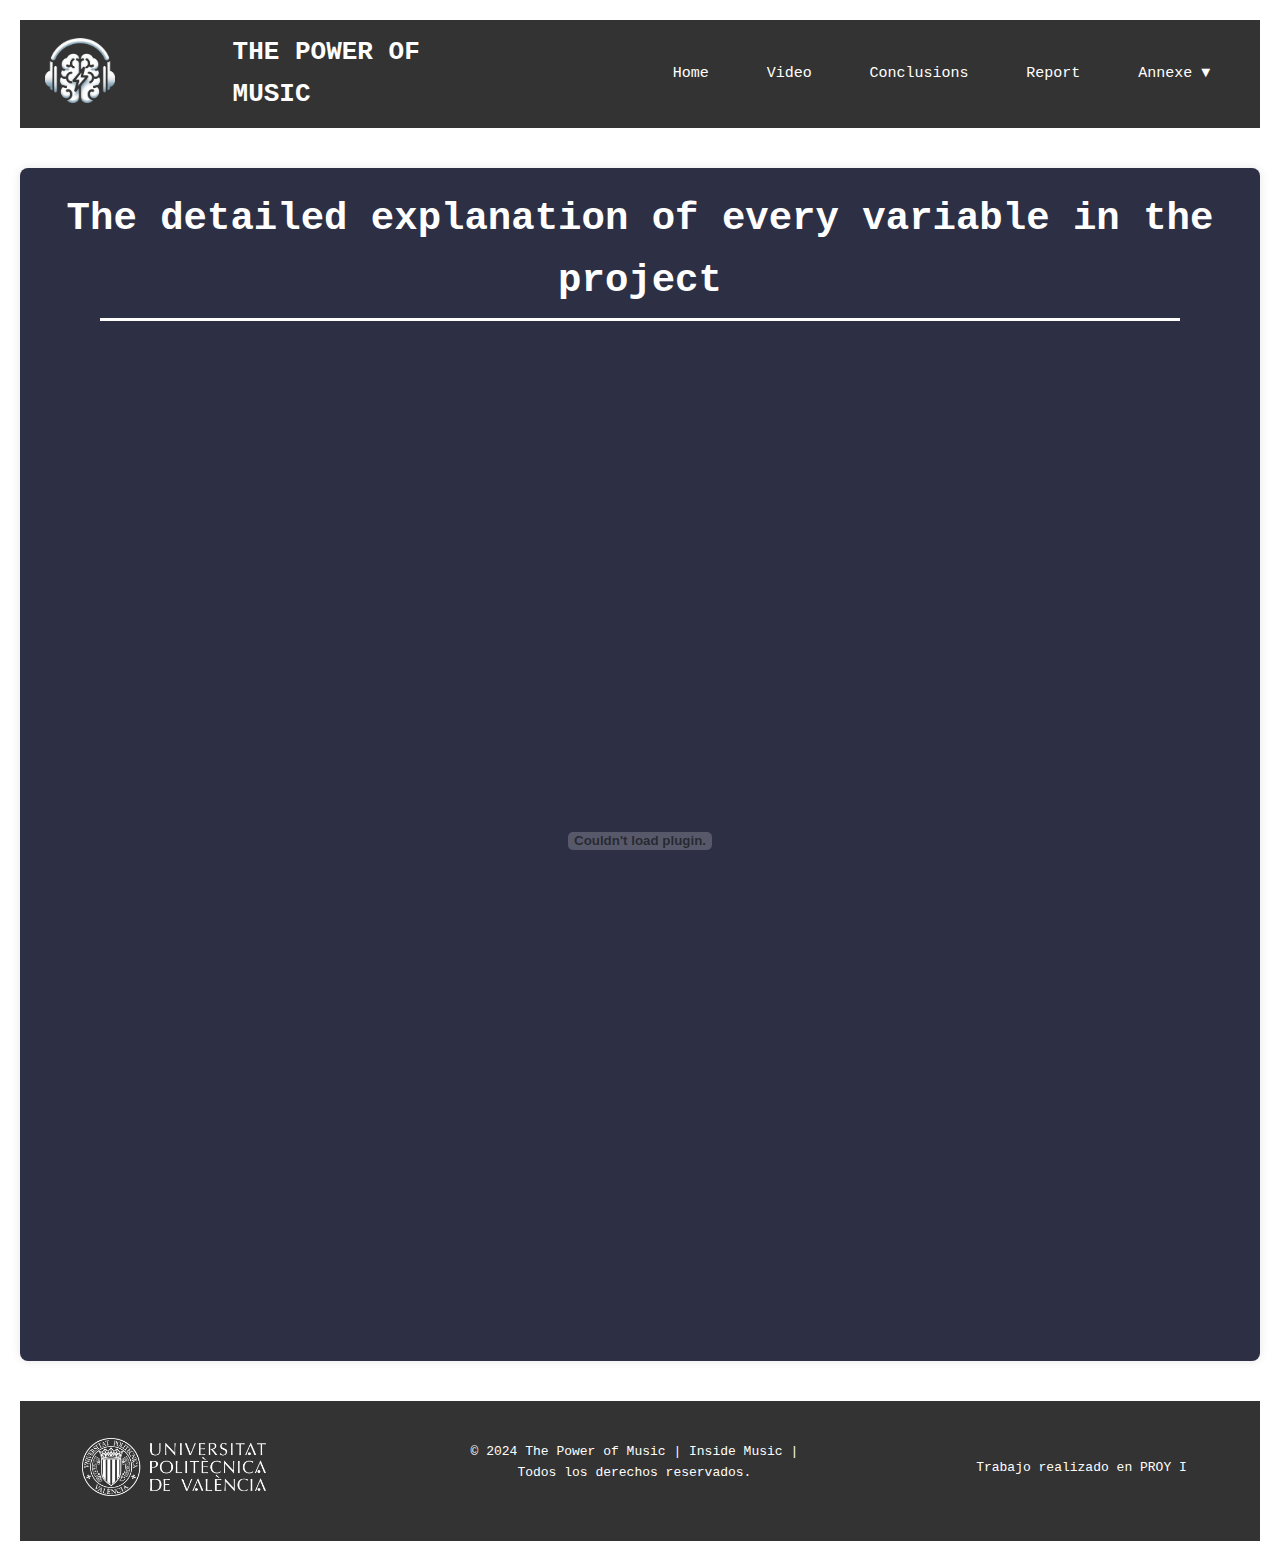
<file: univariant.html>
<!DOCTYPE html>
<html lang="es">
<head>
    <meta charset="UTF-8">
    <meta name="viewport" content="width=device-width, initial-scale=1.0">
    <title>Powewr of Music - Univariant</title>
    <meta name="description" content="Descripción breve de la página para SEO">
    <meta name="keywords" content="palabras clave, separadas, por, comas">
    <link rel="canonical" href="http://www.ejemplo.com/mi-pagina">
    <link rel="stylesheet" href="styles.css">
    <link rel="preconnect" href="https://fonts.googleapis.com">
    <link rel="preconnect" href="https://fonts.gstatic.com" crossorigin>
    <link href="https://fonts.googleapis.com/css2?family=Bebas+Neue&display=swap" rel="stylesheet">
    <link rel="icon" type="image/ico" href="Imagenes/Logo.ico">
</head>
<body>
    <header>
        <nav class ="navbar">
            <div class="logo"><a href="index.html"><img src="Imagenes/Logo.png"></a></div>
            <div class="insidemusic"><h1>THE POWER OF MUSIC</h1></div>
            <ul class="links_bar">
                <li><a href="index.html">Home</a></li>
                <li><a href="video.html">Video</a></li>
                <li><a href="conclusiones.html">Conclusions</a></li>
                <li><a href="informe.html">Report</a></li>
                <li>
                    <a href="#">Annexe ▼</a>
                    <ul class="dropdown">
                        <li><a href="preprocess.html">Preprocess</a></li>
                        <li><a href="univariant.html">Univariant</a></li>
                        <li><a href="multivariant.html">Multivariant</a></li>
                    </ul>
                </li>
            </ul>
        </nav> 
    </header>
    <section class="seccion_pdf">
        <h1>The detailed explanation of every variable in the project</h1>
        <hr>
        <embed class="pdf_report" src="Docs/UnivariantAnnexe.pdf" type="application/pdf"/>

    </section>
    <footer>
        <div class="upvlogo"><img src="Imagenes/logo-upv.png"></div>
        <div class="derechos"><p>&copy; 2024 The Power of Music | Inside Music | Todos los derechos reservados.</p></div>
        <div class="realizadoen"><p>Trabajo realizado en PROY I</p></div>
    </footer>
</body>
</file>
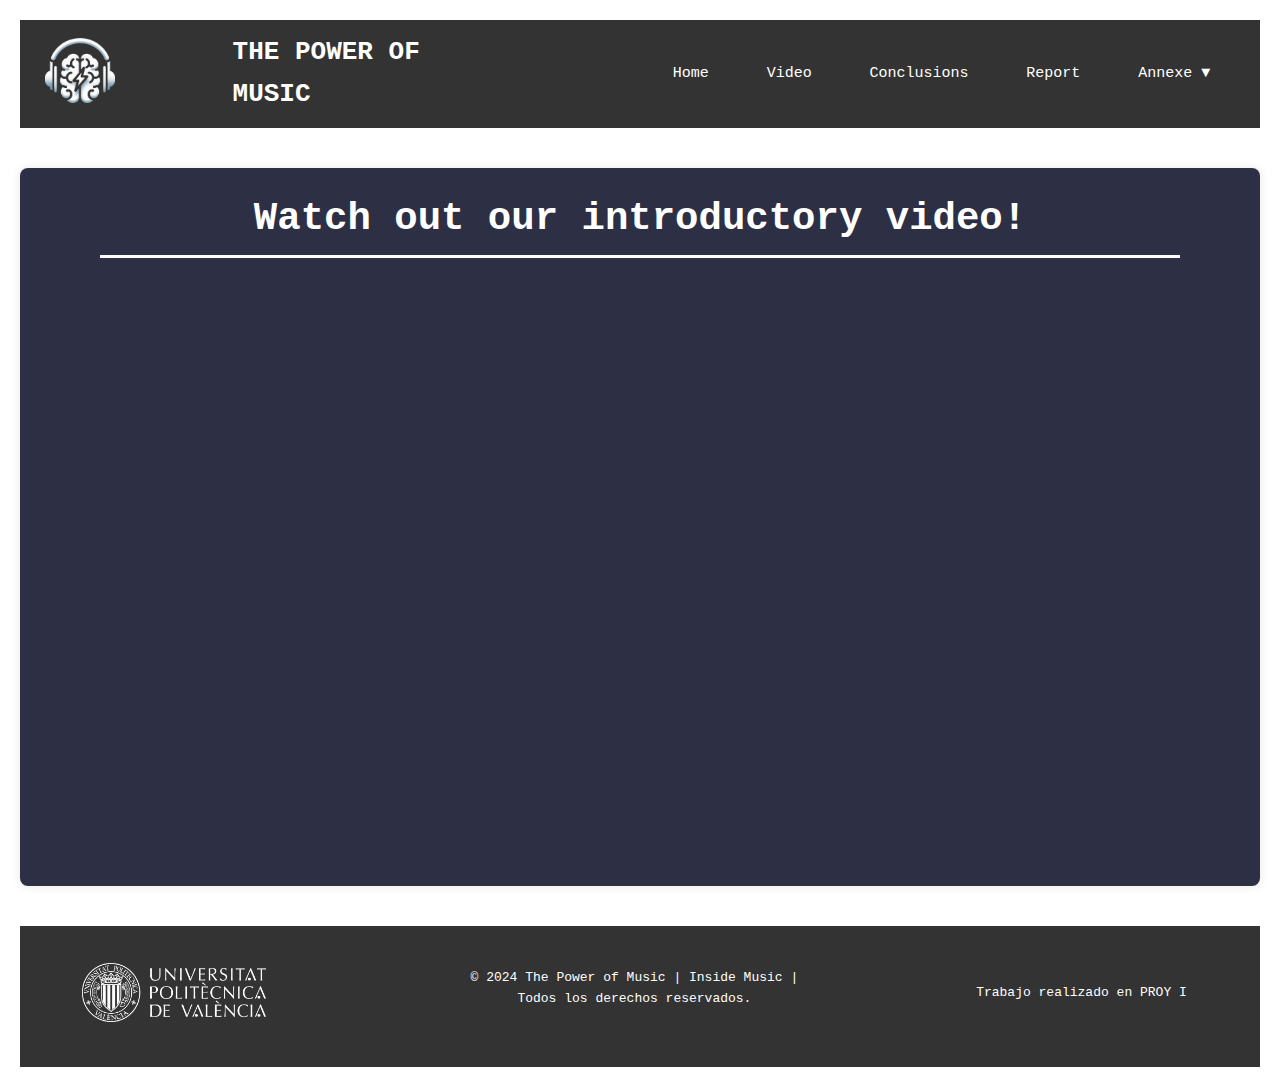
<file: video.html>
<!DOCTYPE html>
<html lang="es">
<head>
    <meta charset="UTF-8">
    <meta name="viewport" content="width=device-width, initial-scale=1.0">
    <title>Power of Music - Video</title>
    <meta name="description" content="Descripción breve de la página para SEO">
    <meta name="keywords" content="palabras clave, separadas, por, comas">
    <link rel="canonical" href="http://www.ejemplo.com/mi-pagina">
    <link rel="stylesheet" href="styles.css">
    <link rel="preconnect" href="https://fonts.googleapis.com">
    <link rel="preconnect" href="https://fonts.gstatic.com" crossorigin>
    <link href="https://fonts.googleapis.com/css2?family=Bebas+Neue&display=swap" rel="stylesheet">
    <link rel="icon" type="image/ico" href="Imagenes/Logo.ico">
</head>
<body>
    <header>
        <nav class ="navbar">
            <div class="logo"><a href="index.html"><img src="Imagenes/Logo.png"></a></div>
            <div class="insidemusic"><h1>THE POWER OF MUSIC</h1></div>
            <ul class="links_bar">
                <li><a href="index.html">Home</a></li>
                <li><a href="video.html">Video</a></li>
                <li><a href="conclusiones.html">Conclusions</a></li>
                <li><a href="informe.html">Report</a></li>
                <li>
                    <a href="#">Annexe ▼</a>
                    <ul class="dropdown">
                        <li><a href="preprocess.html">Preprocess</a></li>
                        <li><a href="univariant.html">Univariant</a></li>
                        <li><a href="multivariant.html">Multivariant</a></li>
                    </ul>
                </li>
            </ul>
        </nav> 
    </header>
    <section class="seccion_video">
        <h1>Watch out our introductory video!</h1>
        <hr>
        <iframe width="560" height="315" src="https://www.youtube.com/embed/rTpQZMoUc8I?si=0-sttPAH18BrZedA" title="YouTube video player" frameborder="0" allow="accelerometer; autoplay; clipboard-write; encrypted-media; gyroscope; picture-in-picture; web-share" referrerpolicy="strict-origin-when-cross-origin" allowfullscreen></iframe>

    </section>
    <footer>
        <div class="upvlogo"><img src="Imagenes/logo-upv.png"></div>
        <div class="derechos"><p>&copy; 2024 The Power of Music | Inside Music | Todos los derechos reservados.</p></div>
        <div class="realizadoen"><p>Trabajo realizado en PROY I</p></div>
    </footer>
</body>
</file>
<file: styles.css>
@import url("https://fonts.googleapis.com/css2?family=Bebas+Neue&display=swap");
*{
    margin:0;
    padding:0;
    box-sizing: border-box;
    font-family: monospace;
}
/*----NAVEGADOR----*/
.navbar {
    background-color: #333333;
    display:flex;
    flex-direction: row;
    justify-content: space-between;
    padding: 1% 2% 1% 2%;
}
.navbar .logo {
    width: 70px;
    align-content: center;
}
.navbar img {
    width:100%;
}
.navbar .insidemusic {
    align-content: center;
    width:20%;
}
.navbar h1 {
    color: #FFFF;
    margin-bottom: 0px;
}
.links_bar {
    padding-left:5%;
    margin-left:80px
    width:50px;
    list-style: None;
    align-content: center;
    align-items: center;
}
.links_bar li {
    display:inline-block;
    position:relative;
}
.links_bar li a {
    display:block;
    padding: 20px 25px;
    color: #FFF;
    text-decoration: None;
    text-align: center;
    font-size:15px;
}
.navbar ul li ul.dropdown li {
    display:block;
}
.navbar ul li ul.dropdown li:hover {
    font-weight: bold;
}
.navbar ul li ul.dropdown {
    width:150%;
    background: #282828;
    position: absolute;
    z-index: 999;
    display: none;
    left:-50px;
}
.navbar ul li a:hover {
    background: #282828;
}
.navbar ul li:hover ul.dropdown {
    display:block;
}
/*------FOOTER-----*/
footer {
    display: flex;
    flex-direction: row;
    background-color:#333333;
    width: 100%;
    overflow: hidden;
    padding-top: 3%;
    padding-bottom: 3%;
    padding-left: 5%;
    padding-right: 5%;
    color: white
}
footer div {
    width: 33%
}
.upvlogo {
    align-content: center;
    text-align: start;
    align-items: flex-start;
}
.upvlogo img {
    width:50%;
    
}
.derechos {
    text-align: center;
    align-content: end;
    margin-bottom: 20px; 
}
.realizadoen {
    text-align: end;
    align-items: flex-end;
    margin-top:20px;
}
/*-----SECCIÓN DEL PDF DEL REPORT-----*/
.seccion_pdf {
    height:100%;
}

.seccion_pdf h1{
    text-align: center;
}
.pdf_report {
    padding-top: 5%;
    margin:auto;
    display:block;
    width: 750px;
    height: 200vh;
    border: 15px;
}

/*---HomePage---*/

* {
    margin: 0;
    padding: 0;
    box-sizing: border-box;
}

body {
    font-family: Arial, sans-serif;
    line-height: 1.6;
    padding: 20px;
    background-color: #fff;
    color: #2d3045;
}

section {
    margin-bottom: 40px;
    padding: 20px;
}

.presentacion {
    background-color: #2d3045;
    color: #fff;
    text-align: center;
    border-radius: 8px;
    box-shadow: 0 0 10px rgba(0, 0, 0, 0.1);
    margin-top: 40px;
}

.presentacion h1 {
    font-size: 4em;
    margin-bottom: 20px;
}

.presentacion p {
    font-size: 1.3em;
    line-height: 1.8;
    margin-bottom: 15px;
}

.guia {
    background-color: #2d3045;
    color: #fff;
    text-align: center;
    border-radius: 8px;
    box-shadow: 0 0 10px rgba(0, 0, 0, 0.1);
    padding: 20px;
}

.guia h1 {
    font-size: 3em;
    margin-bottom: 20px;
}

.guia p {
    font-size: 1.3em;
    line-height: 1.8;
    margin-bottom: 15px;
}

.guia ul {
    text-align: left;
    margin-left: 40px;
}

.guia ul li {
    margin-bottom: 30px;
}

.guia ul li h2 {
    font-size: 2em;
}

.guia ul li p {
    font-size: 1.3em;
}

/*---SobreNosostros---*/

* {
    margin: 0;
    padding: 0;
    box-sizing: border-box;
}

body {
    font-family: Arial, sans-serif;
    line-height: 1.6;
    padding: 20px;
    background-color: #fff;
    color: #2d3045;
}

.sobre_nosotors {
    background-color: #2d3045;
    color: #fff;
    padding: 20px;
    border-radius: 8px;
    box-shadow: 0 0 10px rgba(0, 0, 0, 0.1);
    text-align: center;
}

.titl h1 {
    font-size: 3em;
    margin-bottom: 10px;
}

.miembros {
    display: flex;
    flex-wrap: wrap;
    justify-content: space-evenly;
    margin-bottom: 20px;
}

.integrante {
    flex: 0 1 30%;
    margin: 10px;
    padding: 20px;
    background-color: #fff;
    border-radius: 8px;
    text-align: center;
    box-shadow: 0 0 10px rgba(0, 0, 0, 0.1);
}

.integrante img {
    width: 150px;
    height: 150px;
    border-radius: 50%;
    margin-bottom: 10px;
}

.integrante h2 {
    font-size: 1.7em;
    color: #2d3045;
    margin-bottom: 10px;
}

.integrante p {
    font-size: 1.2em;
    color: #2d3045;
}

.upv {
    margin-bottom: 20px;
    margin-top: 40px;
}

.upv h2 {
    font-size: 2em;
    margin-bottom: 10px;
}

.upv p {
    font-size: 1.3em;
    line-height: 1.8;
}

.ciencia_datos {
    margin-bottom: 20px;
}

.ciencia_datos h2 {
    font-size: 2em;
    margin-bottom: 10px;
}

.ciencia_datos p {
    font-size: 1.3em;
    line-height: 1.8;
}

/*---ConclusionesPrincipio---*/

* {
    margin: 0;
    padding: 0;
    box-sizing: border-box;
}

body {
    font-family: Arial, sans-serif;
    line-height: 1.6;
    padding: 20px;
    background-color: #fff;
    color: #2d3045;
}

.dataset {
    background-color: #2d3045;
    color: #fff;
    padding: 20px;
    border-radius: 8px;
    box-shadow: 0 0 10px rgba(0, 0, 0, 0.1);
    text-align: center;
    margin-top: 40px;
}

.dataset h1 {
    font-size: 3em;
    margin-bottom: 10px;
}

.dataset h2 {
    font-size: 2em;
    margin-bottom: 10px;
}

.dataset .logo-container {
    text-align: center;
    margin-bottom: 20px;
}

.dataset .logo-container img {
    width: 200px;
    height: auto;
}

.dataset p {
    font-size: 1.3em;
    line-height: 1.6;
}

.dataset .enlace{
    margin-top: 20px;
}

.dataset a {
    color: rgb(159, 159, 252);
    font-size: 1.3em;
    text-decoration: underline;
}

.dataset img {
    width: 100px;
    height: auto;
    margin-top: 10px;
}

.preprocess {
    background-color: #2d3045;
    color: #fff;
    padding: 20px;
    border-radius: 8px;
    box-shadow: 0 0 10px rgba(0, 0, 0, 0.1);
    text-align: center;
}

.preprocess h1 {
    font-size: 3em;
    margin-bottom: 10px;
}

.preprocess p {
    font-size: 1.3em;
    line-height: 1.6;
}

.preprocess table {
    width: 100%;
    border-collapse: collapse;
    margin-top: 20px;
}

.preprocess th, .preprocess td {
    border: 3px solid #fff;
    padding: 8px;
}

.preprocess th {
    background-color: #2d3045;
    font-size:1.3em;
}

.preprocess td {
    vertical-align: top;
    font-size: 1.3em;
    text-align: left;
}

.preprocess td b {
    font-weight: bold;
    font-size: 1.2em;
}

.preprocess td em {
    font-size:1em;
}

/*---SectionConclusiones---*/

* {
    margin: 0;
    padding: 0;
    box-sizing: border-box;
}

body {
    font-family: Arial, sans-serif;
    line-height: 1.6;
    padding: 20px;
    background-color: #fff;
    color: #2d3045;
}

.conclusiones {
    background-color: #2d3045;
    color: #fff;
    padding: 20px;
    border-radius: 8px;
    box-shadow: 0 0 10px rgba(0, 0, 0, 0.1);
    text-align: center;
}

.conclusiones h1 {
    font-size: 3em;
    margin-bottom: 10px;
}

.conclusiones p {
    font-size: 1.3em;
    line-height: 1.6;
}

.conclusiones table {
    width: 100%;
    margin-bottom: 20px;
    border-collapse: collapse;
}

.conclusiones th, .conclusiones td {
    border: 3px solid #fff;
    padding: 8px;
    text-align: center;
    font-size: 1.4em;
}

.conclusiones th {
    background-color: #2d3045;
}

.anx_dep img {
    width: 40%;
    height: auto;
    margin-top: 20px;
    margin-bottom: 20px;
}

.me_pc {
    margin-bottom: 20px;
}
.me_pc img {
    width: 40%;
    height: auto;
    margin-top: 20px;
    margin-bottom: 20px;
}

.quadrant img {
    width: 100%;
    height: auto;
    display: block;
    margin: auto;
    align-content: center;
}

.BoxW {
    margin-top: 20px;
    margin-bottom: 20px;
}

.BoxWi {
    display: flex;
    flex-wrap: wrap;
    justify-content: space-evenly;
}

.BoxWi {
    flex: 0 1 30%;
    margin: 10px;
    padding: 20px;
}

.BoxWi img {
    width: 650px;
    height: 275px;
}

.BWmeH {
    margin-top: 20px;
    margin-bottom: 20px;
    justify-content: space-evenly;
}

.BWmeH img {
    width: 50%;
    height: auto;
}

.pearsong {
    margin-top: 20px;
    margin-bottom: 20px;
    justify-content: space-evenly;
}

.pearsong img {
    width: 50%;
    height: auto;
}

.quadrant2 img {
    width: 75%;
    height: auto;
    display: block;
    margin: auto;
    align-content: center;
}

.whileworking .parte2 {
    margin-bottom: 20px;
}

.exploratory img {
    width: 50%;
    height: auto;
    margin-top: 20px;
    margin-bottom: 20px;
}

.fgparte2 {
    display: flex;
    flex-wrap: wrap;
    justify-content: space-evenly;
}

.fgparte2 {
    flex: 0 1 30%;
    margin: 10px;
    padding: 20px;
}

.fgparte2 img {
    width: 100%;
    height: auto;
    margin-bottom: 10px;
}

.music_effects {
    margin-top:40px;
}

.boxW {
    margin-top:40px;
}

.parte2 {
    margin-top:40px;
}

.Seccion_con_pearson {
    margin-top:40px;
}

.whileworking {
    margin-top:40px;
}

.exploratory {
    margin-top:40px;
}

.favgenres {
    margin-top:20px;
}

/*---Video---*/

* {
    margin: 0;
    padding: 0;
    box-sizing: border-box;
}

body {
    font-family: Arial, sans-serif;
    line-height: 1.6;
    padding: 20px;
    background-color: #fff;
    color: #2d3045;
}

.seccion_video {
    background-color: #2d3045;
    color: #fff;
    padding: 20px;
    border-radius: 8px;
    box-shadow: 0 0 10px rgba(0, 0, 0, 0.1);
    text-align: center;
    margin-top: 40px;
}

.seccion_video h1 {
    font-size: 3em;
    color: #fff;
    margin-bottom: 5px;
}

.seccion_video hr {
    border: none;
    height: 3px;
    background-color: #fff;
    width: 90%;
    margin: auto;
    margin-bottom: 20px;
}

.seccion_video iframe {
    width: 80%;
    height: auto;
    aspect-ratio: 16/9;
    border: none;
    margin-top: 20px;
    margin-bottom: 20px;
}

/*---PDF---*/

* {
    margin: 0;
    padding: 0;
    box-sizing: border-box;
}

body {
    font-family: Arial, sans-serif;
    line-height: 1.6;
    padding: 20px;
    background-color: #fff;
    color: #2d3045;
}

.seccion_pdf {
    background-color: #2d3045;
    color: #fff;
    padding: 20px;
    border-radius: 8px;
    box-shadow: 0 0 10px rgba(0, 0, 0, 0.1);
    text-align: center;
    margin-top: 40px;
}

.seccion_pdf h1 {
    font-size: 3em;
    color: #fff;
    margin-bottom: 5px;
}

.seccion_pdf hr {
    border: none;
    height: 3px;
    background-color: #fff;
    width: 90%;
    margin: auto;
    margin-bottom: 20px;
}

.pdf_report {
    display: block;
    width: 80%;
    height: 1000px;
    border: none;
    padding-top: 20px;
    padding-bottom: 20px;
}
</file>
